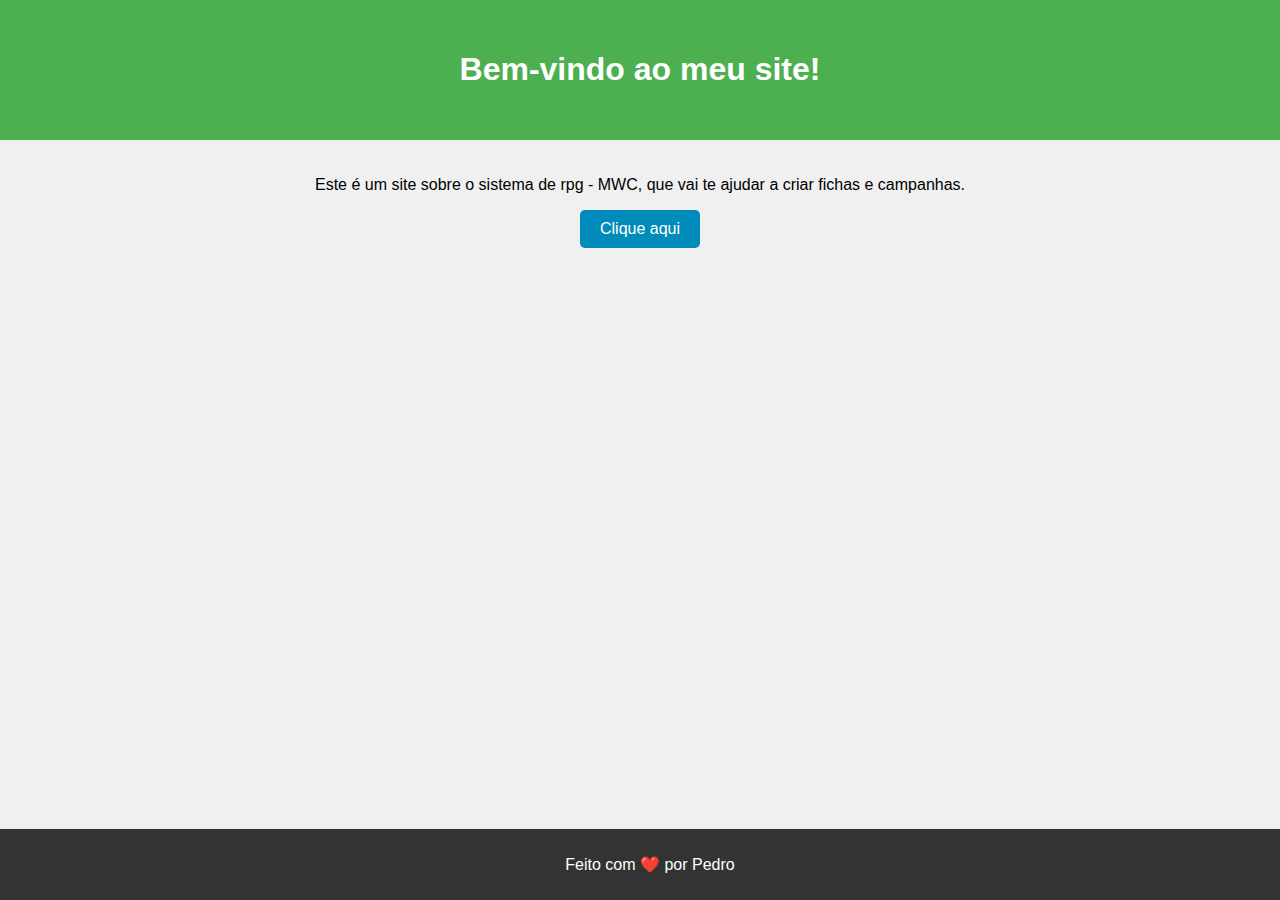
<file: index.html>
<!DOCTYPE html>
<html lang="pt-br">
<head>
    <meta charset="UTF-8">
    <meta name="viewport" content="width=device-width, initial-scale=1.0">
    <title>Meu Primeiro Site</title>
    <link rel="stylesheet" href="style.css">
</head>
<body>
    <header>
        <h1>Bem-vindo ao meu site!</h1>
    </header>
    
    <main>
        <p>Este é um site sobre o sistema de rpg - MWC, que vai te ajudar a criar fichas e campanhas.</p>
       <button onclick="mostrarMensagem()">Clique aqui</button>
    </main>

    <footer>
        <p>Feito com ❤️ por Pedro</p>
    </footer>
    <script src="script.js"></script>
</body>
</html>
</file>
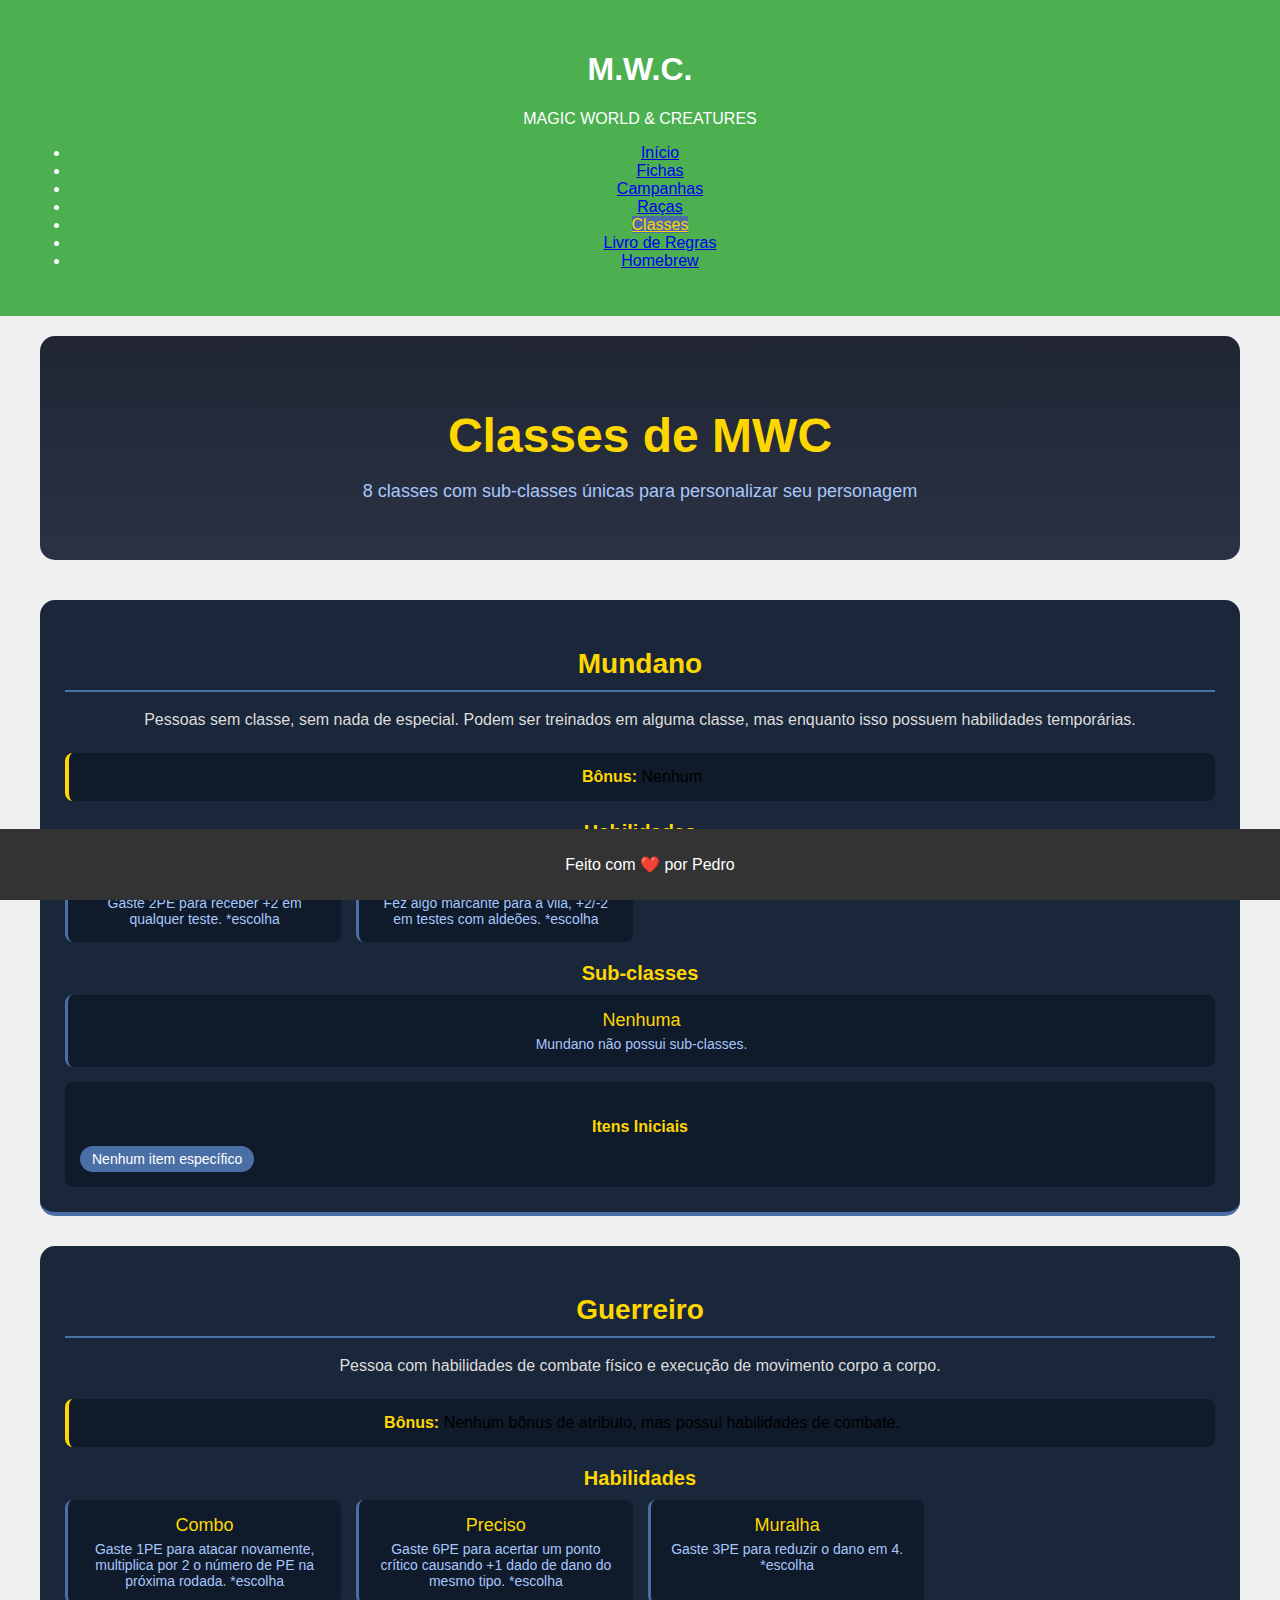
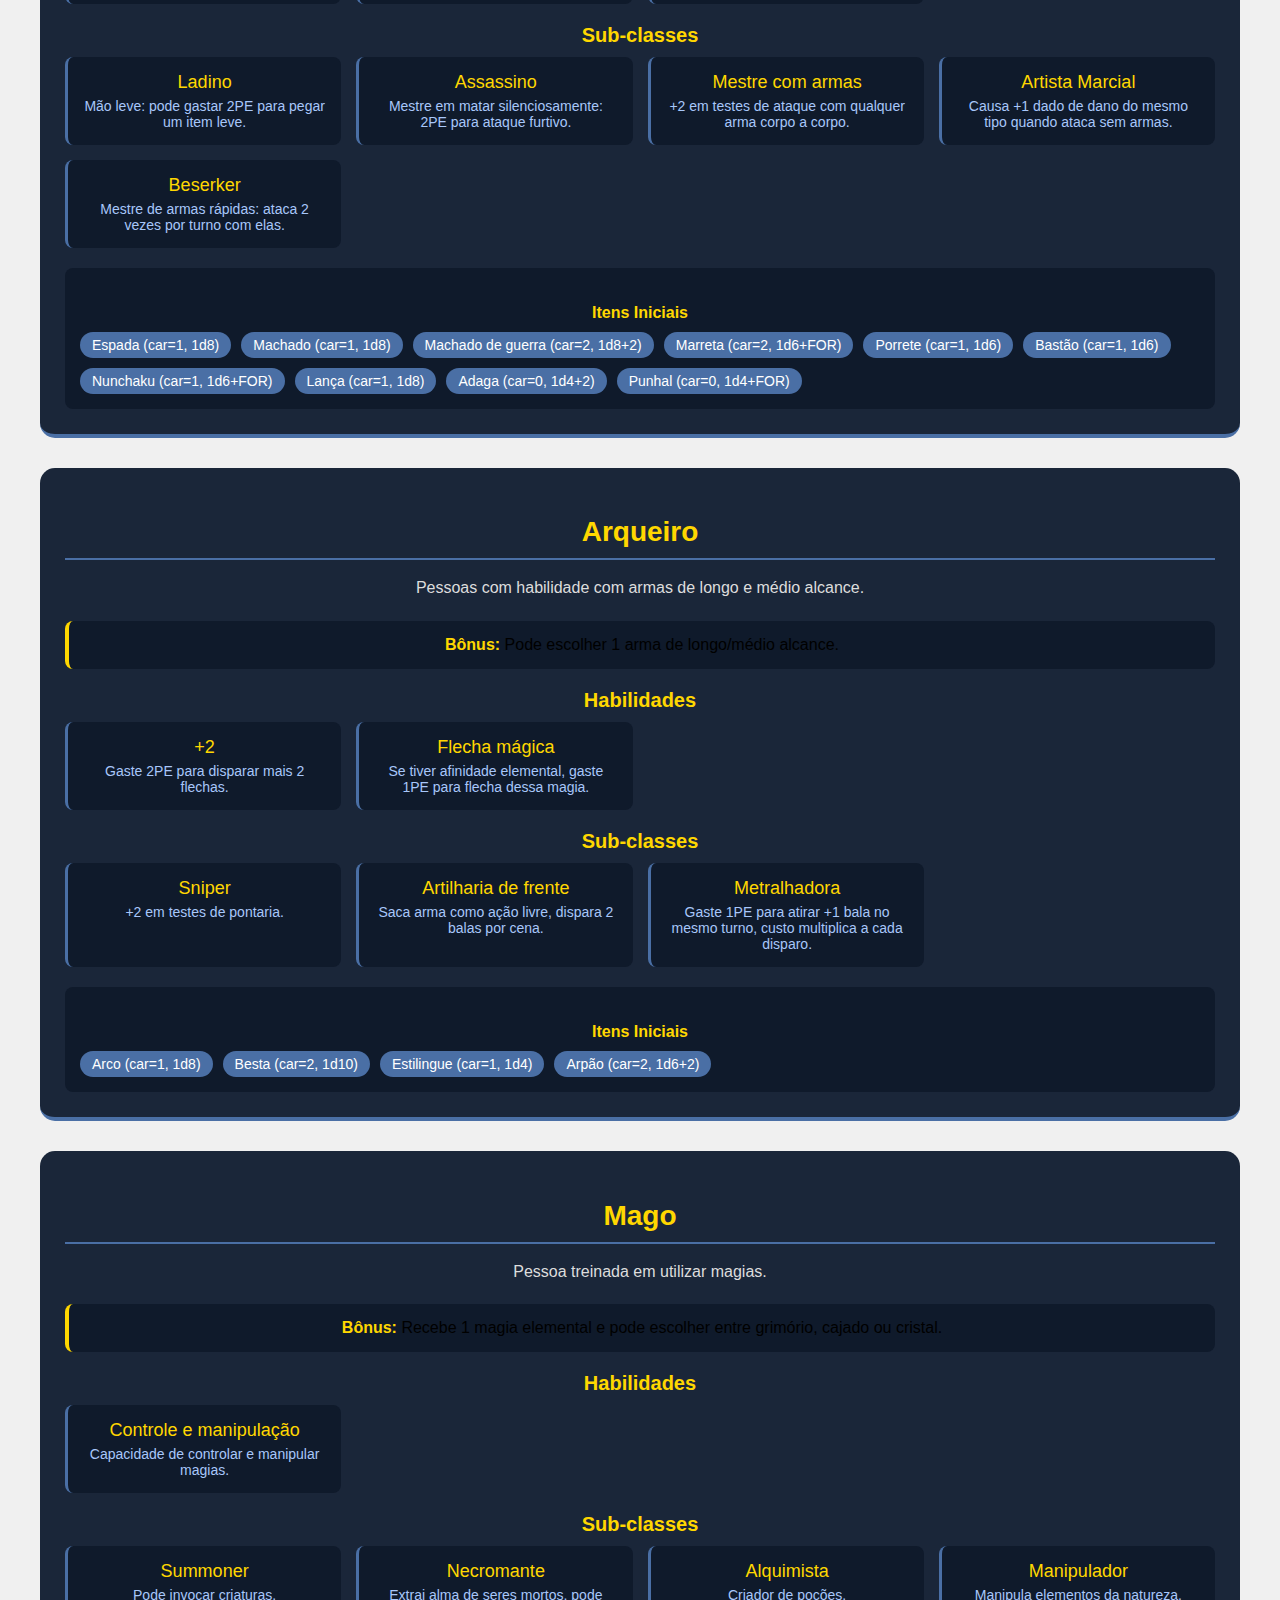
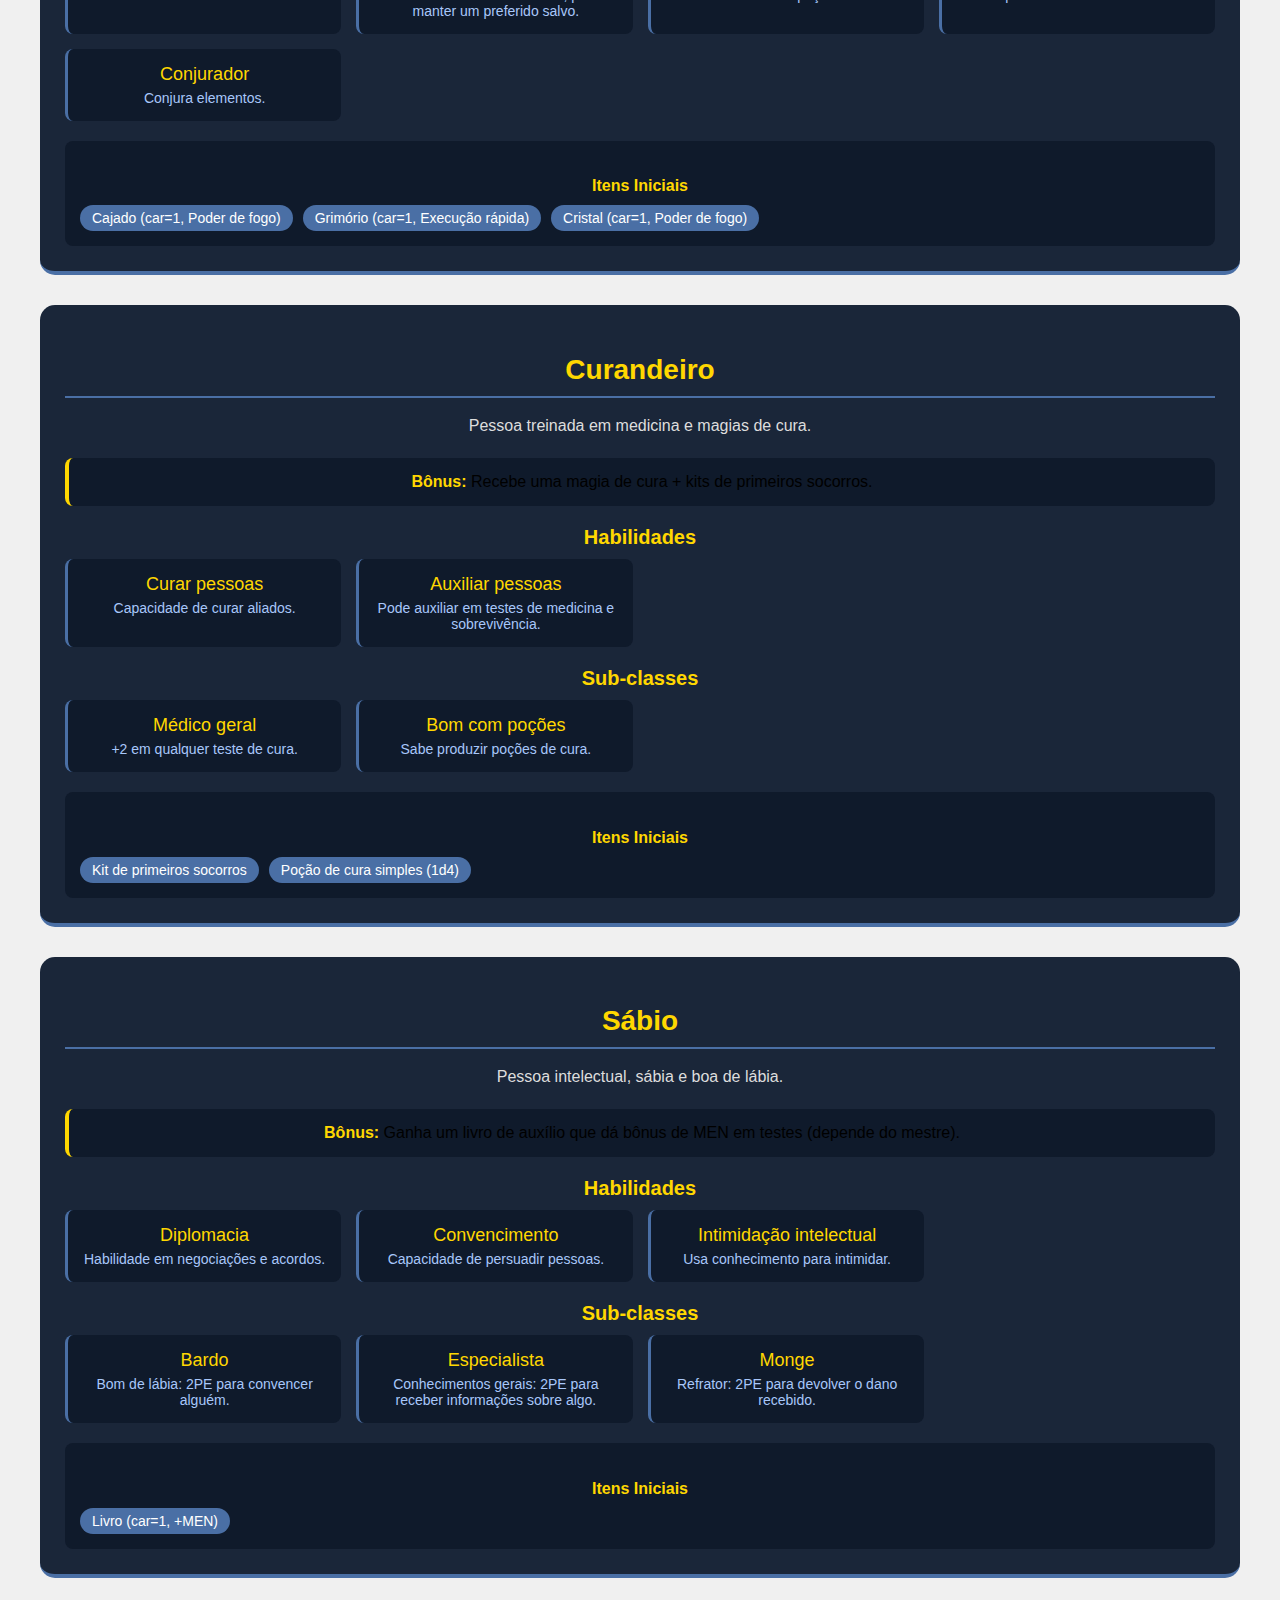
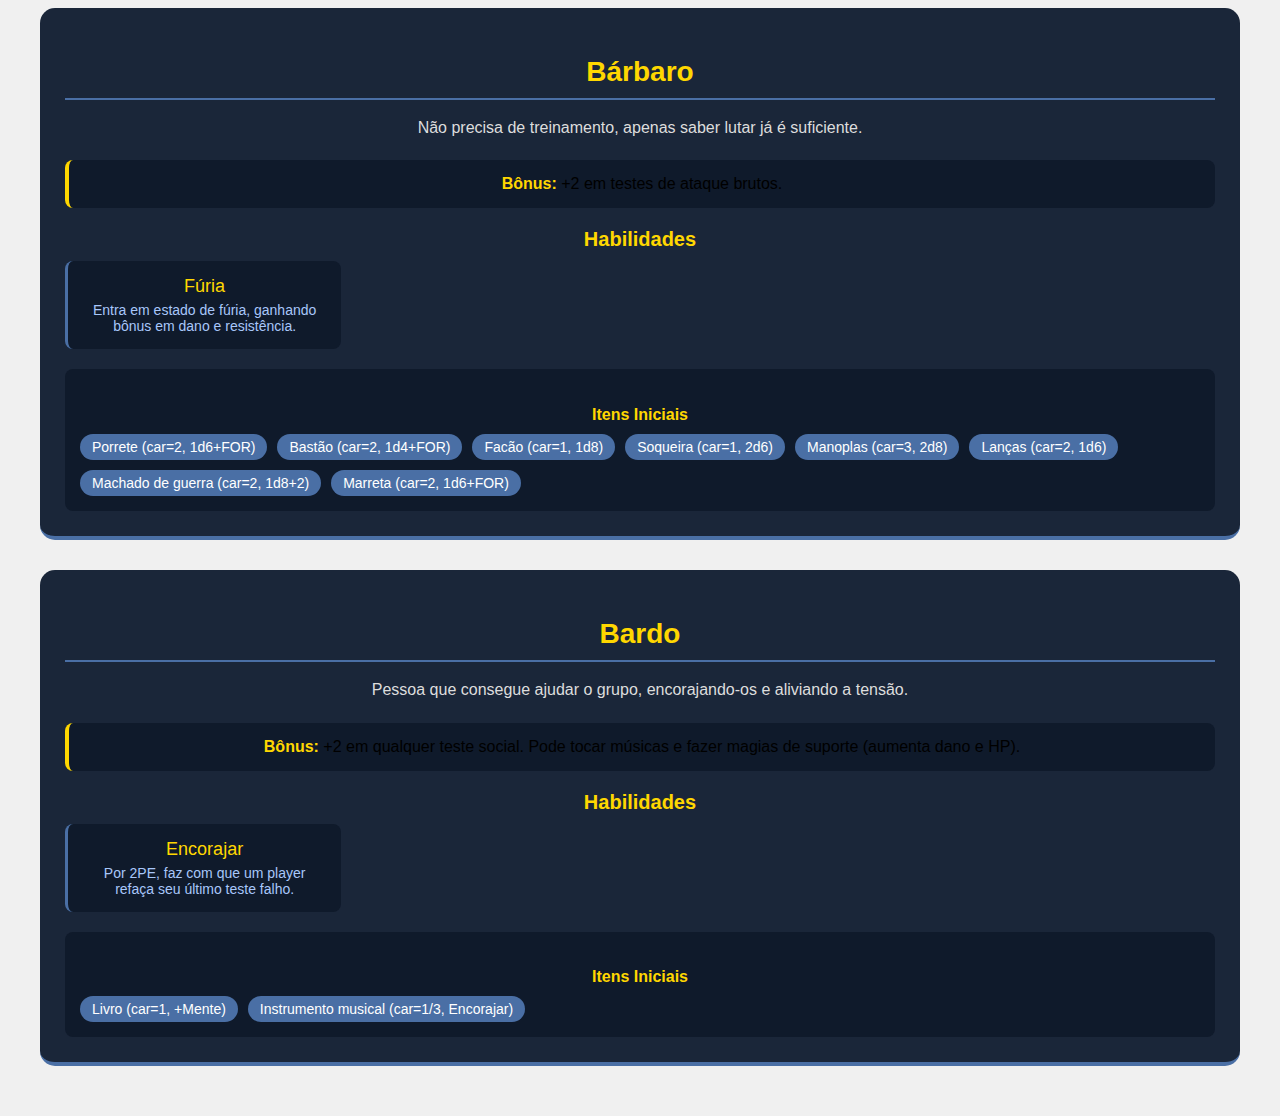
<file: classes.html>
<!DOCTYPE html>
<html lang="pt-br">
<head>
    <meta charset="UTF-8">
    <meta name="viewport" content="width=device-width, initial-scale=1.0">
    <title>Classes - MWC RPG</title>
    <link rel="stylesheet" href="style.css">
    <style>
        .classes-header {
            text-align: center;
            padding: 40px 20px;
            background: linear-gradient(rgba(10, 15, 30, 0.9), rgba(20, 30, 50, 0.9));
            border-radius: 15px;
            margin-bottom: 40px;
        }

        .classes-header h1 {
            color: #ffd700;
            font-size: 48px;
            margin-bottom: 10px;
        }

        .classes-header p {
            color: #a8c7fa;
            font-size: 18px;
        }

        .classe-card {
            background: #1a2639;
            border-radius: 15px;
            padding: 25px;
            margin-bottom: 30px;
            border-bottom: 4px solid #4a6fa5;
        }

        .classe-nome {
            color: #ffd700;
            font-size: 28px;
            border-bottom: 2px solid #4a6fa5;
            padding-bottom: 10px;
            margin-bottom: 15px;
        }

        .classe-desc {
            color: #ddd;
            font-size: 16px;
            line-height: 1.6;
            margin-bottom: 20px;
        }

        .buffs-classe {
            background: #0f1a2b;
            padding: 15px;
            border-radius: 8px;
            margin: 15px 0;
            border-left: 4px solid #ffd700;
        }

        .subclasses-titulo {
            color: #ffd700;
            font-size: 20px;
            margin: 20px 0 10px;
        }

        .subclasses-grid {
            display: grid;
            grid-template-columns: repeat(auto-fill, minmax(250px, 1fr));
            gap: 15px;
            margin-bottom: 20px;
        }

        .subclasse-item {
            background: #0f1a2b;
            padding: 15px;
            border-radius: 8px;
            border-left: 3px solid #4a6fa5;
        }

        .subclasse-nome {
            color: #ffd700;
            font-size: 18px;
            margin-bottom: 5px;
        }

        .subclasse-desc {
            color: #a8c7fa;
            font-size: 14px;
        }

        .itens-iniciais {
            background: #0f1a2b;
            padding: 15px;
            border-radius: 8px;
            margin-top: 15px;
        }

        .itens-iniciais h4 {
            color: #ffd700;
            margin-bottom: 10px;
        }

        .item-lista {
            display: flex;
            flex-wrap: wrap;
            gap: 10px;
        }

        .item-tag {
            background: #4a6fa5;
            color: white;
            padding: 5px 12px;
            border-radius: 20px;
            font-size: 14px;
        }
    </style>
</head>
<body>
    <header>
        <div class="logo">
            <h1>M.W.C.</h1>
            <p>MAGIC WORLD & CREATURES</p>
        </div>
        <nav>
            <ul>
                <li><a href="index.html">Início</a></li>
                <li><a href="fichas.html">Fichas</a></li>
                <li><a href="campanhas.html">Campanhas</a></li>
                <li><a href="racas.html">Raças</a></li>
                <li><a href="classes.html" style="background: #4a6fa5; color: #ffd700;">Classes</a></li>
                <li><a href="regras.html">Livro de Regras</a></li>
                <li><a href="homebrew.html">Homebrew</a></li>
            </ul>
        </nav>
    </header>

    <main style="max-width: 1200px; margin: 0 auto; padding: 20px;">
        <div class="classes-header">
            <h1>Classes de MWC</h1>
            <p>8 classes com sub-classes únicas para personalizar seu personagem</p>
        </div>

        <!-- MUNDANO -->
        <div class="classe-card">
            <h2 class="classe-nome">Mundano</h2>
            <div class="classe-desc">
                Pessoas sem classe, sem nada de especial. Podem ser treinados em alguma classe, mas enquanto isso possuem habilidades temporárias.
            </div>
            <div class="buffs-classe">
                <strong style="color: #ffd700;">Bônus:</strong> Nenhum
            </div>
            <h3 class="subclasses-titulo">Habilidades</h3>
            <div class="subclasses-grid">
                <div class="subclasse-item">
                    <div class="subclasse-nome">2% De tudo</div>
                    <div class="subclasse-desc">Gaste 2PE para receber +2 em qualquer teste. *escolha</div>
                </div>
                <div class="subclasse-item">
                    <div class="subclasse-nome">Reconhecido</div>
                    <div class="subclasse-desc">Fez algo marcante para a vila, +2/-2 em testes com aldeões. *escolha</div>
                </div>
            </div>
            <h3 class="subclasses-titulo">Sub-classes</h3>
            <div class="subclasse-item">
                <div class="subclasse-nome">Nenhuma</div>
                <div class="subclasse-desc">Mundano não possui sub-classes.</div>
            </div>
            <div class="itens-iniciais">
                <h4>Itens Iniciais</h4>
                <div class="item-lista">
                    <span class="item-tag">Nenhum item específico</span>
                </div>
            </div>
        </div>

        <!-- GUERREIRO -->
        <div class="classe-card">
            <h2 class="classe-nome">Guerreiro</h2>
            <div class="classe-desc">
                Pessoa com habilidades de combate físico e execução de movimento corpo a corpo.
            </div>
            <div class="buffs-classe">
                <strong style="color: #ffd700;">Bônus:</strong> Nenhum bônus de atributo, mas possui habilidades de combate.
            </div>
            <h3 class="subclasses-titulo">Habilidades</h3>
            <div class="subclasses-grid">
                <div class="subclasse-item">
                    <div class="subclasse-nome">Combo</div>
                    <div class="subclasse-desc">Gaste 1PE para atacar novamente, multiplica por 2 o número de PE na próxima rodada. *escolha</div>
                </div>
                <div class="subclasse-item">
                    <div class="subclasse-nome">Preciso</div>
                    <div class="subclasse-desc">Gaste 6PE para acertar um ponto crítico causando +1 dado de dano do mesmo tipo. *escolha</div>
                </div>
                <div class="subclasse-item">
                    <div class="subclasse-nome">Muralha</div>
                    <div class="subclasse-desc">Gaste 3PE para reduzir o dano em 4. *escolha</div>
                </div>
            </div>
            <h3 class="subclasses-titulo">Sub-classes</h3>
            <div class="subclasses-grid">
                <div class="subclasse-item">
                    <div class="subclasse-nome">Ladino</div>
                    <div class="subclasse-desc">Mão leve: pode gastar 2PE para pegar um item leve.</div>
                </div>
                <div class="subclasse-item">
                    <div class="subclasse-nome">Assassino</div>
                    <div class="subclasse-desc">Mestre em matar silenciosamente: 2PE para ataque furtivo.</div>
                </div>
                <div class="subclasse-item">
                    <div class="subclasse-nome">Mestre com armas</div>
                    <div class="subclasse-desc">+2 em testes de ataque com qualquer arma corpo a corpo.</div>
                </div>
                <div class="subclasse-item">
                    <div class="subclasse-nome">Artista Marcial</div>
                    <div class="subclasse-desc">Causa +1 dado de dano do mesmo tipo quando ataca sem armas.</div>
                </div>
                <div class="subclasse-item">
                    <div class="subclasse-nome">Beserker</div>
                    <div class="subclasse-desc">Mestre de armas rápidas: ataca 2 vezes por turno com elas.</div>
                </div>
            </div>
            <div class="itens-iniciais">
                <h4>Itens Iniciais</h4>
                <div class="item-lista">
                    <span class="item-tag">Espada (car=1, 1d8)</span>
                    <span class="item-tag">Machado (car=1, 1d8)</span>
                    <span class="item-tag">Machado de guerra (car=2, 1d8+2)</span>
                    <span class="item-tag">Marreta (car=2, 1d6+FOR)</span>
                    <span class="item-tag">Porrete (car=1, 1d6)</span>
                    <span class="item-tag">Bastão (car=1, 1d6)</span>
                    <span class="item-tag">Nunchaku (car=1, 1d6+FOR)</span>
                    <span class="item-tag">Lança (car=1, 1d8)</span>
                    <span class="item-tag">Adaga (car=0, 1d4+2)</span>
                    <span class="item-tag">Punhal (car=0, 1d4+FOR)</span>
                </div>
            </div>
        </div>

        <!-- ARQUEIRO -->
        <div class="classe-card">
            <h2 class="classe-nome">Arqueiro</h2>
            <div class="classe-desc">
                Pessoas com habilidade com armas de longo e médio alcance.
            </div>
            <div class="buffs-classe">
                <strong style="color: #ffd700;">Bônus:</strong> Pode escolher 1 arma de longo/médio alcance.
            </div>
            <h3 class="subclasses-titulo">Habilidades</h3>
            <div class="subclasses-grid">
                <div class="subclasse-item">
                    <div class="subclasse-nome">+2</div>
                    <div class="subclasse-desc">Gaste 2PE para disparar mais 2 flechas.</div>
                </div>
                <div class="subclasse-item">
                    <div class="subclasse-nome">Flecha mágica</div>
                    <div class="subclasse-desc">Se tiver afinidade elemental, gaste 1PE para flecha dessa magia.</div>
                </div>
            </div>
            <h3 class="subclasses-titulo">Sub-classes</h3>
            <div class="subclasses-grid">
                <div class="subclasse-item">
                    <div class="subclasse-nome">Sniper</div>
                    <div class="subclasse-desc">+2 em testes de pontaria.</div>
                </div>
                <div class="subclasse-item">
                    <div class="subclasse-nome">Artilharia de frente</div>
                    <div class="subclasse-desc">Saca arma como ação livre, dispara 2 balas por cena.</div>
                </div>
                <div class="subclasse-item">
                    <div class="subclasse-nome">Metralhadora</div>
                    <div class="subclasse-desc">Gaste 1PE para atirar +1 bala no mesmo turno, custo multiplica a cada disparo.</div>
                </div>
            </div>
            <div class="itens-iniciais">
                <h4>Itens Iniciais</h4>
                <div class="item-lista">
                    <span class="item-tag">Arco (car=1, 1d8)</span>
                    <span class="item-tag">Besta (car=2, 1d10)</span>
                    <span class="item-tag">Estilingue (car=1, 1d4)</span>
                    <span class="item-tag">Arpão (car=2, 1d6+2)</span>
                </div>
            </div>
        </div>

        <!-- MAGO -->
        <div class="classe-card">
            <h2 class="classe-nome">Mago</h2>
            <div class="classe-desc">
                Pessoa treinada em utilizar magias.
            </div>
            <div class="buffs-classe">
                <strong style="color: #ffd700;">Bônus:</strong> Recebe 1 magia elemental e pode escolher entre grimório, cajado ou cristal.
            </div>
            <h3 class="subclasses-titulo">Habilidades</h3>
            <div class="subclasses-grid">
                <div class="subclasse-item">
                    <div class="subclasse-nome">Controle e manipulação</div>
                    <div class="subclasse-desc">Capacidade de controlar e manipular magias.</div>
                </div>
            </div>
            <h3 class="subclasses-titulo">Sub-classes</h3>
            <div class="subclasses-grid">
                <div class="subclasse-item">
                    <div class="subclasse-nome">Summoner</div>
                    <div class="subclasse-desc">Pode invocar criaturas.</div>
                </div>
                <div class="subclasse-item">
                    <div class="subclasse-nome">Necromante</div>
                    <div class="subclasse-desc">Extrai alma de seres mortos, pode manter um preferido salvo.</div>
                </div>
                <div class="subclasse-item">
                    <div class="subclasse-nome">Alquimista</div>
                    <div class="subclasse-desc">Criador de poções.</div>
                </div>
                <div class="subclasse-item">
                    <div class="subclasse-nome">Manipulador</div>
                    <div class="subclasse-desc">Manipula elementos da natureza.</div>
                </div>
                <div class="subclasse-item">
                    <div class="subclasse-nome">Conjurador</div>
                    <div class="subclasse-desc">Conjura elementos.</div>
                </div>
            </div>
            <div class="itens-iniciais">
                <h4>Itens Iniciais</h4>
                <div class="item-lista">
                    <span class="item-tag">Cajado (car=1, Poder de fogo)</span>
                    <span class="item-tag">Grimório (car=1, Execução rápida)</span>
                    <span class="item-tag">Cristal (car=1, Poder de fogo)</span>
                </div>
            </div>
        </div>

        <!-- CURANDEIRO -->
        <div class="classe-card">
            <h2 class="classe-nome">Curandeiro</h2>
            <div class="classe-desc">
                Pessoa treinada em medicina e magias de cura.
            </div>
            <div class="buffs-classe">
                <strong style="color: #ffd700;">Bônus:</strong> Recebe uma magia de cura + kits de primeiros socorros.
            </div>
            <h3 class="subclasses-titulo">Habilidades</h3>
            <div class="subclasses-grid">
                <div class="subclasse-item">
                    <div class="subclasse-nome">Curar pessoas</div>
                    <div class="subclasse-desc">Capacidade de curar aliados.</div>
                </div>
                <div class="subclasse-item">
                    <div class="subclasse-nome">Auxiliar pessoas</div>
                    <div class="subclasse-desc">Pode auxiliar em testes de medicina e sobrevivência.</div>
                </div>
            </div>
            <h3 class="subclasses-titulo">Sub-classes</h3>
            <div class="subclasses-grid">
                <div class="subclasse-item">
                    <div class="subclasse-nome">Médico geral</div>
                    <div class="subclasse-desc">+2 em qualquer teste de cura.</div>
                </div>
                <div class="subclasse-item">
                    <div class="subclasse-nome">Bom com poções</div>
                    <div class="subclasse-desc">Sabe produzir poções de cura.</div>
                </div>
            </div>
            <div class="itens-iniciais">
                <h4>Itens Iniciais</h4>
                <div class="item-lista">
                    <span class="item-tag">Kit de primeiros socorros</span>
                    <span class="item-tag">Poção de cura simples (1d4)</span>
                </div>
            </div>
        </div>

        <!-- SÁBIO -->
        <div class="classe-card">
            <h2 class="classe-nome">Sábio</h2>
            <div class="classe-desc">
                Pessoa intelectual, sábia e boa de lábia.
            </div>
            <div class="buffs-classe">
                <strong style="color: #ffd700;">Bônus:</strong> Ganha um livro de auxílio que dá bônus de MEN em testes (depende do mestre).
            </div>
            <h3 class="subclasses-titulo">Habilidades</h3>
            <div class="subclasses-grid">
                <div class="subclasse-item">
                    <div class="subclasse-nome">Diplomacia</div>
                    <div class="subclasse-desc">Habilidade em negociações e acordos.</div>
                </div>
                <div class="subclasse-item">
                    <div class="subclasse-nome">Convencimento</div>
                    <div class="subclasse-desc">Capacidade de persuadir pessoas.</div>
                </div>
                <div class="subclasse-item">
                    <div class="subclasse-nome">Intimidação intelectual</div>
                    <div class="subclasse-desc">Usa conhecimento para intimidar.</div>
                </div>
            </div>
            <h3 class="subclasses-titulo">Sub-classes</h3>
            <div class="subclasses-grid">
                <div class="subclasse-item">
                    <div class="subclasse-nome">Bardo</div>
                    <div class="subclasse-desc">Bom de lábia: 2PE para convencer alguém.</div>
                </div>
                <div class="subclasse-item">
                    <div class="subclasse-nome">Especialista</div>
                    <div class="subclasse-desc">Conhecimentos gerais: 2PE para receber informações sobre algo.</div>
                </div>
                <div class="subclasse-item">
                    <div class="subclasse-nome">Monge</div>
                    <div class="subclasse-desc">Refrator: 2PE para devolver o dano recebido.</div>
                </div>
            </div>
            <div class="itens-iniciais">
                <h4>Itens Iniciais</h4>
                <div class="item-lista">
                    <span class="item-tag">Livro (car=1, +MEN)</span>
                </div>
            </div>
        </div>

        <!-- BÁRBARO -->
        <div class="classe-card">
            <h2 class="classe-nome">Bárbaro</h2>
            <div class="classe-desc">
                Não precisa de treinamento, apenas saber lutar já é suficiente.
            </div>
            <div class="buffs-classe">
                <strong style="color: #ffd700;">Bônus:</strong> +2 em testes de ataque brutos.
            </div>
            <h3 class="subclasses-titulo">Habilidades</h3>
            <div class="subclasses-grid">
                <div class="subclasse-item">
                    <div class="subclasse-nome">Fúria</div>
                    <div class="subclasse-desc">Entra em estado de fúria, ganhando bônus em dano e resistência.</div>
                </div>
            </div>
            <div class="itens-iniciais">
                <h4>Itens Iniciais</h4>
                <div class="item-lista">
                    <span class="item-tag">Porrete (car=2, 1d6+FOR)</span>
                    <span class="item-tag">Bastão (car=2, 1d4+FOR)</span>
                    <span class="item-tag">Facão (car=1, 1d8)</span>
                    <span class="item-tag">Soqueira (car=1, 2d6)</span>
                    <span class="item-tag">Manoplas (car=3, 2d8)</span>
                    <span class="item-tag">Lanças (car=2, 1d6)</span>
                    <span class="item-tag">Machado de guerra (car=2, 1d8+2)</span>
                    <span class="item-tag">Marreta (car=2, 1d6+FOR)</span>
                </div>
            </div>
        </div>

        <!-- BARDO -->
        <div class="classe-card">
            <h2 class="classe-nome">Bardo</h2>
            <div class="classe-desc">
                Pessoa que consegue ajudar o grupo, encorajando-os e aliviando a tensão.
            </div>
            <div class="buffs-classe">
                <strong style="color: #ffd700;">Bônus:</strong> +2 em qualquer teste social. Pode tocar músicas e fazer magias de suporte (aumenta dano e HP).
            </div>
            <h3 class="subclasses-titulo">Habilidades</h3>
            <div class="subclasses-grid">
                <div class="subclasse-item">
                    <div class="subclasse-nome">Encorajar</div>
                    <div class="subclasse-desc">Por 2PE, faz com que um player refaça seu último teste falho.</div>
                </div>
            </div>
            <div class="itens-iniciais">
                <h4>Itens Iniciais</h4>
                <div class="item-lista">
                    <span class="item-tag">Livro (car=1, +Mente)</span>
                    <span class="item-tag">Instrumento musical (car=1/3, Encorajar)</span>
                </div>
            </div>
        </div>
    </main>

    <footer>
        <p>Feito com ❤️ por Pedro</p>
    </footer>
</body>
</html>
</file>
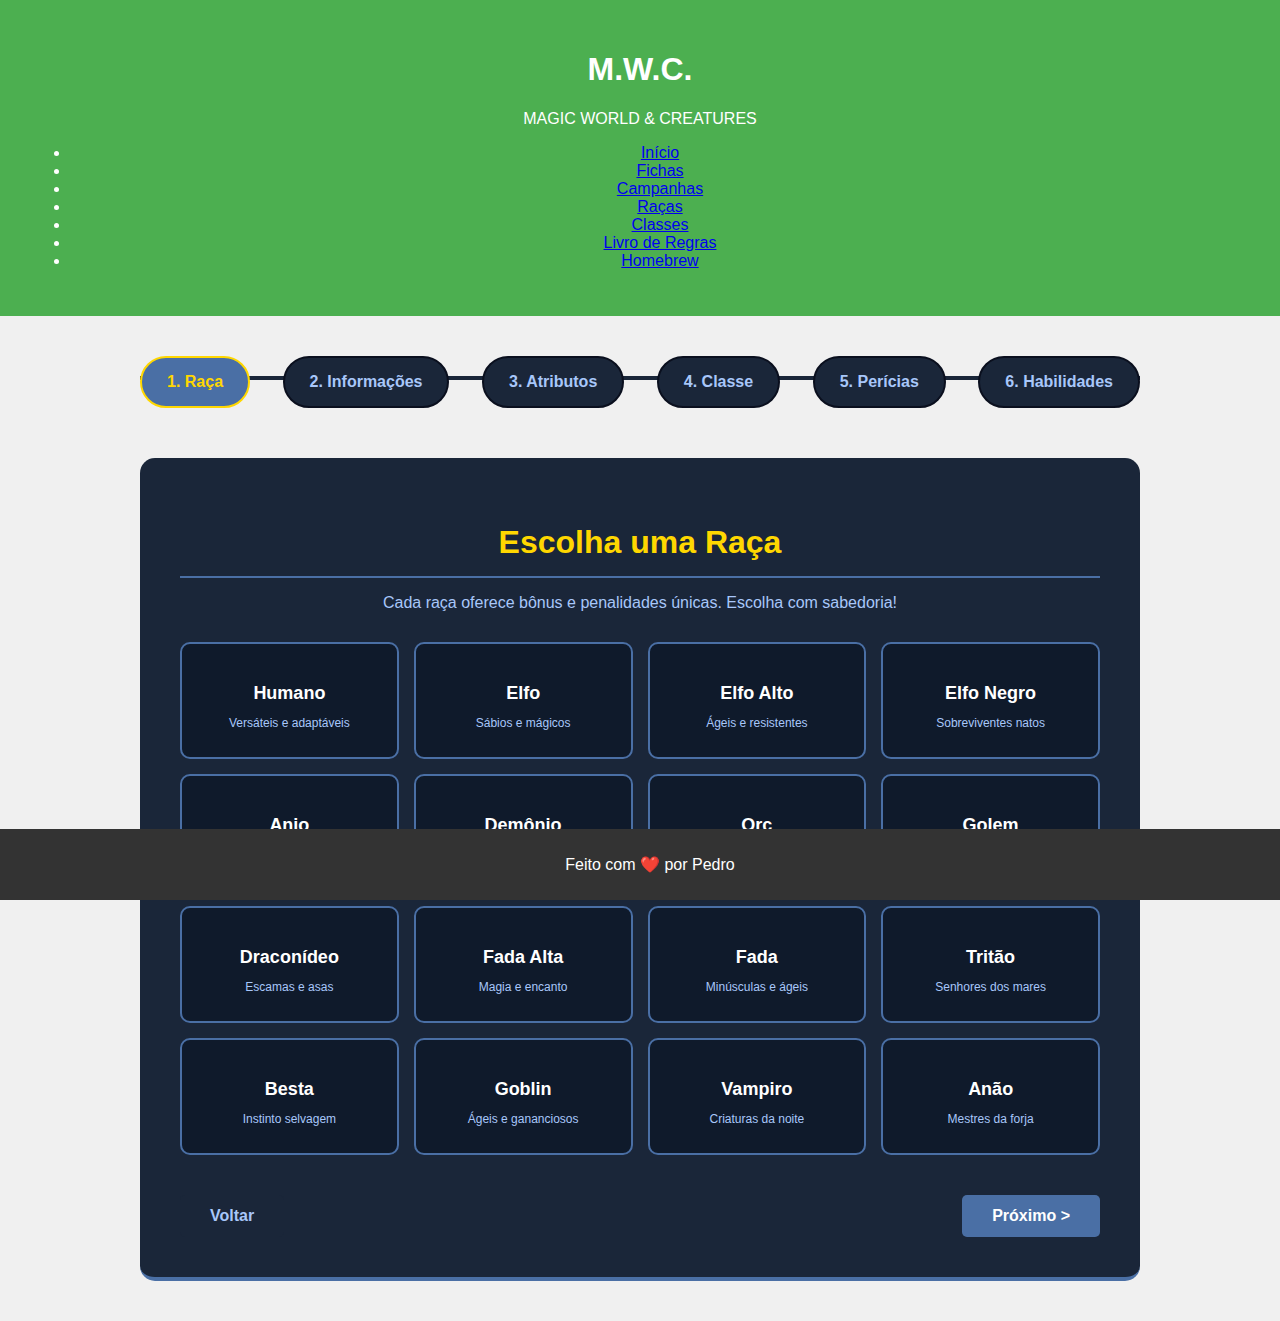
<file: criar-ficha.html>
<!DOCTYPE html>
<html lang="pt-br">
<head>
    <meta charset="UTF-8">
    <meta name="viewport" content="width=device-width, initial-scale=1.0">
    <title>Criar Ficha - MWC RPG</title>
    <link rel="stylesheet" href="style.css">
    <style>
        /* ESTILOS EXCLUSIVOS DO CRIADOR */
        .criador-container {
            max-width: 1000px;
            margin: 0 auto;
            padding: 40px 20px;
        }

        .progresso {
            display: flex;
            justify-content: space-between;
            margin-bottom: 50px;
            position: relative;
        }

        .progresso::before {
            content: '';
            position: absolute;
            top: 20px;
            left: 0;
            width: 100%;
            height: 4px;
            background: #1a2639;
            z-index: 1;
        }

        .etapa {
            background: #1a2639;
            padding: 15px 25px;
            border-radius: 30px;
            color: #a8c7fa;
            font-weight: bold;
            position: relative;
            z-index: 2;
            border: 2px solid #0a0f1e;
        }

        .etapa.ativa {
            background: #4a6fa5;
            color: #ffd700;
            border: 2px solid #ffd700;
        }

        .painel-criador {
            background: #1a2639;
            border-radius: 15px;
            padding: 40px;
            border-bottom: 4px solid #4a6fa5;
        }

        .titulo-painel {
            color: #ffd700;
            font-size: 32px;
            margin-bottom: 10px;
            border-bottom: 2px solid #4a6fa5;
            padding-bottom: 15px;
        }

        .subtitulo {
            color: #a8c7fa;
            margin-bottom: 30px;
            font-size: 16px;
        }

        .grid-racas {
            display: grid;
            grid-template-columns: repeat(auto-fill, minmax(180px, 1fr));
            gap: 15px;
            margin: 30px 0;
        }

        .raca-card {
            background: #0f1a2b;
            border: 2px solid #4a6fa5;
            border-radius: 10px;
            padding: 15px;
            text-align: center;
            cursor: pointer;
            transition: 0.3s;
        }

        .raca-card:hover {
            border-color: #ffd700;
            transform: translateY(-5px);
        }

        .raca-card.selecionada {
            background: #4a6fa5;
            border-color: #ffd700;
        }

        .raca-card.selecionada h4 {
            color: #ffd700;
        }

        .raca-card h4 {
            color: white;
            margin-bottom: 10px;
            font-size: 18px;
        }

        .raca-card p {
            color: #a8c7fa;
            font-size: 12px;
        }

        .buffs-info {
            background: #0f1a2b;
            border-radius: 10px;
            padding: 20px;
            margin: 20px 0;
            border-left: 4px solid #ffd700;
        }

        .buffs-info h5 {
            color: #ffd700;
            margin-bottom: 10px;
        }

        .buffs-list {
            display: flex;
            gap: 20px;
            flex-wrap: wrap;
        }

        .buff-item {
            background: #1a2639;
            padding: 8px 15px;
            border-radius: 20px;
            color: #4a6fa5;
        }

        .buff-item.positivo {
            color: #4CAF50;
        }

        .buff-item.negativo {
            color: #f44336;
        }

        .form-grupo {
            margin-bottom: 25px;
        }

        .form-label {
            display: block;
            color: #a8c7fa;
            margin-bottom: 8px;
            font-weight: bold;
        }

        .form-input {
            width: 100%;
            padding: 12px;
            background: #0f1a2b;
            border: 2px solid #4a6fa5;
            border-radius: 5px;
            color: white;
            font-size: 16px;
        }

        .form-input:focus {
            border-color: #ffd700;
            outline: none;
        }

        .form-select {
            width: 100%;
            padding: 12px;
            background: #0f1a2b;
            border: 2px solid #4a6fa5;
            border-radius: 5px;
            color: white;
            font-size: 16px;
        }

        .textarea {
            min-height: 100px;
            resize: vertical;
        }

        .atributos-container {
            background: #0f1a2b;
            border-radius: 10px;
            padding: 30px;
            margin: 30px 0;
        }

        .pontos-restantes {
            background: #4a6fa5;
            color: #ffd700;
            padding: 15px 25px;
            border-radius: 50px;
            display: inline-block;
            font-size: 20px;
            font-weight: bold;
            margin-bottom: 30px;
        }

        .atributo-linha {
            display: flex;
            align-items: center;
            gap: 20px;
            margin-bottom: 20px;
            padding: 15px;
            background: #1a2639;
            border-radius: 8px;
        }

        .atributo-nome {
            width: 80px;
            font-weight: bold;
            color: #ffd700;
            font-size: 18px;
        }

        .atributo-desc {
            width: 120px;
            color: #a8c7fa;
            font-size: 14px;
        }

        .atributo-raca {
            color: #4CAF50;
            font-size: 14px;
            width: 100px;
        }

        .atributo-raca.negativo {
            color: #f44336;
        }

        .atributo-controle {
            display: flex;
            align-items: center;
            gap: 15px;
        }

        .atributo-botao {
            background: #4a6fa5;
            color: white;
            border: none;
            width: 40px;
            height: 40px;
            border-radius: 5px;
            font-size: 20px;
            cursor: pointer;
            transition: 0.3s;
        }

        .atributo-botao:hover {
            background: #ffd700;
            color: #0a0f1e;
        }

        .atributo-valor {
            font-size: 24px;
            font-weight: bold;
            color: white;
            min-width: 40px;
            text-align: center;
        }

        .atributo-total {
            margin-left: auto;
            font-size: 20px;
            color: #ffd700;
        }

        .navegacao-botoes {
            display: flex;
            justify-content: space-between;
            margin-top: 40px;
        }

        .btn-nav {
            background: #4a6fa5;
            color: white;
            padding: 12px 30px;
            border: none;
            border-radius: 5px;
            font-size: 16px;
            font-weight: bold;
            cursor: pointer;
            transition: 0.3s;
            text-decoration: none;
            display: inline-block;
        }

        .btn-nav:hover {
            background: #ffd700;
            color: #0a0f1e;
        }

        .btn-nav.secondary {
            background: #1a2639;
            color: #a8c7fa;
        }

        .habilidades-lista {
            margin-top: 30px;
        }

        .habilidade-item {
            background: #0f1a2b;
            padding: 20px;
            border-radius: 8px;
            margin-bottom: 15px;
            border-left: 4px solid #4a6fa5;
        }

        .habilidade-nome {
            color: #ffd700;
            font-size: 18px;
            margin-bottom: 8px;
        }

        .habilidade-desc {
            color: #ddd;
            font-size: 14px;
            line-height: 1.6;
        }

        .habilidade-tipo {
            display: inline-block;
            background: #4a6fa5;
            padding: 4px 12px;
            border-radius: 20px;
            font-size: 12px;
            margin-top: 10px;
        }
    </style>
</head>
<body>
    <header>
        <div class="logo">
            <h1>M.W.C.</h1>
            <p>MAGIC WORLD & CREATURES</p>
        </div>
        <nav>
            <ul>
                <li><a href="index.html">Início</a></li>
                <li><a href="fichas.html">Fichas</a></li>
                <li><a href="campanhas.html">Campanhas</a></li>
                <li><a href="racas.html">Raças</a></li>
                <li><a href="classes.html">Classes</a></li>
                <li><a href="regras.html">Livro de Regras</a></li>
                <li><a href="homebrew.html">Homebrew</a></li>
            </ul>
        </nav>
    </header>

    <main class="criador-container">
        <!-- BARRA DE PROGRESSO -->
        <div class="progresso">
            <div class="etapa ativa">1. Raça</div>
            <div class="etapa">2. Informações</div>
            <div class="etapa">3. Atributos</div>
            <div class="etapa">4. Classe</div>
            <div class="etapa">5. Perícias</div>
            <div class="etapa">6. Habilidades</div>
        </div>

        <!-- PAINEL ATUAL: ESCOLHA DE RAÇA -->
        <div class="painel-criador" id="painel-raca">
            <h2 class="titulo-painel">Escolha uma Raça</h2>
            <p class="subtitulo">Cada raça oferece bônus e penalidades únicas. Escolha com sabedoria!</p>

            <!-- GRADE DE RAÇAS -->
            <div class="grid-racas">
                <!-- HUMANOS -->
                <div class="raca-card" onclick="selecionarRaca('humano')">
                    <h4>Humano</h4>
                    <p>Versáteis e adaptáveis</p>
                </div>
                <!-- ELFOS -->
                <div class="raca-card" onclick="selecionarRaca('elfo')">
                    <h4>Elfo</h4>
                    <p>Sábios e mágicos</p>
                </div>
                <!-- ELFO ALTO -->
                <div class="raca-card" onclick="selecionarRaca('elfo-alto')">
                    <h4>Elfo Alto</h4>
                    <p>Ágeis e resistentes</p>
                </div>
                <!-- ELFO NEGRO -->
                <div class="raca-card" onclick="selecionarRaca('elfo-negro')">
                    <h4>Elfo Negro</h4>
                    <p>Sobreviventes natos</p>
                </div>
                <!-- ANJO -->
                <div class="raca-card" onclick="selecionarRaca('anjo')">
                    <h4>Anjo</h4>
                    <p>Seres celestiais</p>
                </div>
                <!-- DEMÔNIO -->
                <div class="raca-card" onclick="selecionarRaca('demonio')">
                    <h4>Demônio</h4>
                    <p>Criaturas das trevas</p>
                </div>
                <!-- ORC -->
                <div class="raca-card" onclick="selecionarRaca('orc')">
                    <h4>Orc</h4>
                    <p>Força bruta</p>
                </div>
                <!-- GOLEM -->
                <div class="raca-card" onclick="selecionarRaca('golem')">
                    <h4>Golem</h4>
                    <p>Corpo de pedra</p>
                </div>
                <!-- DRACONÍDEO -->
                <div class="raca-card" onclick="selecionarRaca('draconideo')">
                    <h4>Draconídeo</h4>
                    <p>Escamas e asas</p>
                </div>
                <!-- FADA ALTA -->
                <div class="raca-card" onclick="selecionarRaca('fada-alta')">
                    <h4>Fada Alta</h4>
                    <p>Magia e encanto</p>
                </div>
                <!-- FADA -->
                <div class="raca-card" onclick="selecionarRaca('fada')">
                    <h4>Fada</h4>
                    <p>Minúsculas e ágeis</p>
                </div>
                <!-- TRITÃO -->
                <div class="raca-card" onclick="selecionarRaca('tritao')">
                    <h4>Tritão</h4>
                    <p>Senhores dos mares</p>
                </div>
                <!-- BESTA -->
                <div class="raca-card" onclick="selecionarRaca('besta')">
                    <h4>Besta</h4>
                    <p>Instinto selvagem</p>
                </div>
                <!-- GOBLIN -->
                <div class="raca-card" onclick="selecionarRaca('goblin')">
                    <h4>Goblin</h4>
                    <p>Ágeis e gananciosos</p>
                </div>
                <!-- VAMPIRO -->
                <div class="raca-card" onclick="selecionarRaca('vampiro')">
                    <h4>Vampiro</h4>
                    <p>Criaturas da noite</p>
                </div>
                <!-- ANÃO -->
                <div class="raca-card" onclick="selecionarRaca('anao')">
                    <h4>Anão</h4>
                    <p>Mestres da forja</p>
                </div>
            </div>

            <!-- INFORMAÇÕES DA RAÇA SELECIONADA (DINÂMICO) -->
            <div id="info-raca" style="display: none;">
                <!-- Será preenchido via JavaScript -->
            </div>

            <!-- BOTÕES DE NAVEGAÇÃO -->
            <div class="navegacao-botoes">
                <a href="fichas.html" class="btn-nav secondary">Voltar</a>
                <button class="btn-nav" onclick="proximaEtapa('informacoes')">Próximo ></button>
            </div>
        </div>
    </main>

    <footer>
        <p>Feito com ❤️ por Pedro</p>
    </footer>

    <script>
        // ============================================
        // SISTEMA DE CRIAÇÃO DE FICHAS MWC
        // ============================================
        
        // BANCO DE DADOS DAS RAÇAS (BASEADO NO SEU LIVRO)
        const racas = {
            humano: {
                nome: "Humano",
                buffs: "Sem bônus ou penalidades",
                modificadores: { for: 0, vig: 0, agi: 0, men: 0, mag: 0 },
                habilidades: [
                    { nome: "Simplicidade", tipo: "escolha", desc: "Gaste 2PE para receber uma dica sobre a situação, 1 vez por cena." },
                    { nome: "Trabalhador", tipo: "escolha", desc: "Gaste 2PE para +1 em FOR, AGI, VIG por 4 turnos, ou 5PE por toda cena." },
                    { nome: "Aprendiz", tipo: "passiva", desc: "Dedique 2h/dia em treino para ganhar 1 ponto de atributo permanente." }
                ]
            },
            elfo: {
                nome: "Elfo",
                buffs: "+1 MEN, +1 MAG | -1 FOR, -1 VIG",
                modificadores: { for: -1, vig: -1, agi: 0, men: 1, mag: 1 },
                habilidades: [
                    { nome: "Estudioso", tipo: "escolha", desc: "Gaste PE para aprender informação sobre algo, 1x/cena." },
                    { nome: "Observador", tipo: "escolha", desc: "Ação completa para analisar algo/alguém, 1x/cena." },
                    { nome: "Amigo da natureza", tipo: "passiva", desc: "Conhece plantas, ervas e animais (HP e efeitos)." }
                ]
            },
            "elfo-alto": {
                nome: "Elfo Alto",
                buffs: "+1 VIG, +1 AGI | -1 FOR, -1 MEN",
                modificadores: { for: -1, vig: 1, agi: 1, men: -1, mag: 0 },
                habilidades: [
                    { nome: "Corredor", tipo: "escolha", desc: "Gaste 2PE para +1 AGI por 1 cena." },
                    { nome: "Escudo", tipo: "escolha", desc: "Gaste 2PE para anular 2 de dano." },
                    { nome: "Social", tipo: "passiva", desc: "Habilidade em convencer, enganar e acalmar." }
                ]
            },
            "elfo-negro": {
                nome: "Elfo Negro",
                buffs: "+1 VIG, +1 AGI | -1 MEN, -1 MAG",
                modificadores: { for: 0, vig: 1, agi: 1, men: -1, mag: -1 },
                habilidades: [
                    { nome: "Resistente", tipo: "escolha", desc: "Gaste 2PE para -3 de dano recebido, 3x/cena." },
                    { nome: "Veterano de guerra", tipo: "escolha", desc: "Gaste 2PE para criar plano de guerra, 2x/cena." },
                    { nome: "Sobrevivente", tipo: "passiva", desc: "Conhece perigos da natureza e como sobreviver." }
                ]
            },
            anjo: {
                nome: "Anjo",
                buffs: "+1 MAG e +1 MEN ou +1 AGI | -1 FOR, -1 VIG",
                modificadores: { for: -1, vig: -1, agi: 1, men: 1, mag: 1 }, // Exemplo: escolha AGI e MEN
                habilidades: [
                    { nome: "Amigo dos animais", tipo: "escolha", desc: "Sabe HP de animais, pode adestrar." },
                    { nome: "Cura", tipo: "escolha", desc: "Gaste 2PE para 1d6 de cura, 1x/cena." },
                    { nome: "Escolhido pela Luz", tipo: "passiva", desc: "Afinidade com elemento luz." },
                    { nome: "Inimizade", tipo: "passiva", desc: "Dificuldade em confiar em Demônios." }
                ]
            },
            demonio: {
                nome: "Demônio",
                buffs: "+1 MAG ou AGI e +1 FOR ou VIG | -1 AGI ou FOR e -1 MEN ou MAG",
                modificadores: { for: 1, vig: 1, agi: -1, men: -1, mag: 1 }, // Exemplo
                habilidades: [
                    { nome: "Político", tipo: "escolha", desc: "Gaste 2PE para enganar NPC/player." },
                    { nome: "Couro demoníaco", tipo: "escolha", desc: "Gaste 2PE para -3 de dano, 3x/cena." },
                    { nome: "Amigo das chamas", tipo: "passiva", desc: "Imune a fogo fraco, defesa 1+VIG vs fogo." },
                    { nome: "Inimizade", tipo: "passiva", desc: "Dificuldade em confiar em Anjos." }
                ]
            },
            orc: {
                nome: "Orc",
                buffs: "+3 FOR, +3 VIG | -2 MEN, -1 MAG",
                modificadores: { for: 3, vig: 3, agi: 0, men: -2, mag: -1 },
                habilidades: [
                    { nome: "Chamariz", tipo: "escolha", desc: "Gaste 2PE para atrair criaturas num raio de 15m, 2x/cena." },
                    { nome: "Pele de aço", tipo: "escolha", desc: "Gaste 1PE para -3 de dano, 2x/cena." },
                    { nome: "Frenesi", tipo: "passiva", desc: "Com 1/4 de vida e acerto, rola 2d4 ataques, mas recebe metade do dano causado." }
                ]
            },
            golem: {
                nome: "Golem",
                buffs: "+3 VIG, +4 FOR ou MAG | -7 AGI",
                modificadores: { for: 4, vig: 3, agi: -7, men: 0, mag: 0 }, // Exemplo com FOR
                habilidades: [
                    { nome: "Pele de aço", tipo: "escolha", desc: "Gaste 2PE para -6 de dano, 2x/cena." },
                    { nome: "Impacto", tipo: "escolha", desc: "Gaste 2PE para +1 dado de dano no murro." },
                    { nome: "Pedra", tipo: "passiva", desc: "Defesa 2+VIG vs impacto, cura com minerais, não usa armas." }
                ]
            },
            draconideo: {
                nome: "Draconídeo",
                buffs: "+3 AGI ou MAG e +3 FOR ou VIG | -1 no oposto",
                modificadores: { for: 3, vig: -1, agi: 3, men: 0, mag: -1 }, // Exemplo
                habilidades: [
                    { nome: "Disparo de escama", tipo: "escolha", desc: "1d10 de dano, perde defesa pelo dia, 1x/dia." },
                    { nome: "Reforço", tipo: "escolha", desc: "Gaste 2PE para aumentar dano, 1x/turno (combate)." },
                    { nome: "Mandíbula de ferro", tipo: "passiva", desc: "Mordida 1d8." },
                    { nome: "Escamas de ferro", tipo: "passiva", desc: "Defesa 1+VIG, afinidade elemental." }
                ]
            },
            "fada-alta": {
                nome: "Fada Alta",
                buffs: "+1 MEN, +1 MAG | -1 FOR, -1 VIG",
                modificadores: { for: -1, vig: -1, agi: 0, men: 1, mag: 1 },
                habilidades: [
                    { nome: "Caixa de mana", tipo: "passiva", desc: "+25 mana a cada 2cm acima de 155cm, -1 AGI." },
                    { nome: "Beleza de Fada", tipo: "escolha", desc: "Gaste 2PE para convencer ser do gênero oposto, 1x/cena." },
                    { nome: "Encolhimento", tipo: "escolha", desc: "Gaste 3PE para altura de fada, +3 AGI por cm reduzido, perde mana bônus, 1x/3 cenas." }
                ]
            },
            fada: {
                nome: "Fada",
                buffs: "+3 AGI, +1 MAG | -2 FOR, -2 VIG",
                modificadores: { for: -2, vig: -2, agi: 3, men: 0, mag: 1 },
                habilidades: [
                    { nome: "Teleporte curto", tipo: "escolha", desc: "Gaste 2PE para teleporte curto, 4x/cena." },
                    { nome: "Oculto", tipo: "passiva", desc: "Sabe se esconder em locais pequenos." },
                    { nome: "Crescimento espontâneo", tipo: "escolha", desc: "Gaste 2PE para altura de fada alta, +25 mana/2cm, perde bônus de AGI." }
                ]
            },
            tritao: {
                nome: "Tritão",
                buffs: "+2 VIG (água), +3 AGI (água) | -3 AGI (terra), +1 VIG (terra)",
                modificadores: { for: 0, vig: 1, agi: -3, men: 0, mag: 0 }, // Terra
                habilidades: [
                    { nome: "Peixe", tipo: "passiva", desc: "Respiração aquática, afinidade água, transformação em peixe: +2 AGI, 1x/cena." },
                    { nome: "Corpo de água", tipo: "escolha", desc: "Gaste PE para reduzir dano (possível anular), 1x/dia." },
                    { nome: "Eco localização Aqua", tipo: "escolha", desc: "2PE para escanear 15m na água, 3x/cena." }
                ]
            },
            besta: {
                nome: "Besta",
                buffs: "+2 FOR, +2 AGI ou VIG | -3 MEN, -1 MAG",
                modificadores: { for: 2, vig: 0, agi: 2, men: -3, mag: -1 }, // Exemplo
                habilidades: [
                    { nome: "Faro predador", tipo: "escolha", desc: "Identifica cheiros a 15m, pode aumentar com PE, 2x/cena." },
                    { nome: "Garras de monstro", tipo: "passiva", desc: "1d6+2 com garras." },
                    { nome: "Camuflado", tipo: "escolha", desc: "Gaste 2PE para camuflagem, 1x/cena." },
                    { nome: "Mandíbula de ferro", tipo: "passiva", desc: "Mordida 1d8." }
                ]
            },
            goblin: {
                nome: "Goblin",
                buffs: "+2 AGI, +1 MEN | -2 MEN (perto de ouro), -1 FOR, -1 VIG",
                modificadores: { for: -1, vig: -1, agi: 2, men: 1, mag: 0 },
                habilidades: [
                    { nome: "Mão leve", tipo: "passiva", desc: "Furtos fáceis, especialmente ouro, 2x/cena." },
                    { nome: "Meu precioso", tipo: "passiva", desc: "Viciado em ouro, precisa de contato ou rouba." },
                    { nome: "Goblin dourado", tipo: "escolha", desc: "Bônus conforme ouro em contato." },
                    { nome: "Diplomata ladrão", tipo: "escolha", desc: "2PE para convencer alguém, 2x/cena." }
                ]
            },
            vampiro: {
                nome: "Vampiro",
                buffs: "+2 MEN ou FOR, +1 MAG ou AGI | -3 VIG (dia), -1 FOR ou MEN",
                modificadores: { for: 2, vig: -3, agi: 1, men: -1, mag: 1 }, // Exemplo dia
                habilidades: [
                    { nome: "Sangue-suga", tipo: "passiva", desc: "Cura 1d4 por litro de sangue." },
                    { nome: "Metamorfose", tipo: "passiva", desc: "2PE vira morcego, +2 desloc, +4 AGI, HP/2 e -7 max, 2x/dia." },
                    { nome: "O preço", tipo: "passiva", desc: "Fraquezas: sol, prata, alho, cruz." },
                    { nome: "Dentes mortais", tipo: "escolha", desc: "Mordida 1d6, 2PE drena 2L, 1x/cena." },
                    { nome: "Pai de família", tipo: "escolha", desc: "2PE oculta presença 4 turnos, 2x/dia." },
                    { nome: "Assassino nato", tipo: "escolha", desc: "+2 testes sociais, 2PE convence com info falsa, 2x/cena." }
                ]
            },
            anao: {
                nome: "Anão",
                buffs: "+2 FOR ou VIG, +3 MEN | -3 MAG, -2 AGI",
                modificadores: { for: 2, vig: 0, agi: -2, men: 3, mag: -3 }, // Exemplo
                habilidades: [
                    { nome: "Cabeça quente", tipo: "passiva", desc: "Com 1/3 de vida, 2 ataques por turno." },
                    { nome: "Corpo pequeno, mente grande", tipo: "passiva", desc: "Perícia forja, altura max 163cm." },
                    { nome: "Ferreiro", tipo: "escolha", desc: "2PE para bônus em arma forjada, 1x/dia." },
                    { nome: "Cachaceiro", tipo: "escolha", desc: "Embriagado: +3 esquiva, defesa, dano; -3 AGI, ataque." }
                ]
            }
        };

        // RAÇA ATUALMENTE SELECIONADA
        let racaSelecionada = null;

        // FUNÇÃO PARA SELECIONAR RAÇA
        function selecionarRaca(racaId) {
            // Remove seleção anterior
            document.querySelectorAll('.raca-card').forEach(card => {
                card.classList.remove('selecionada');
            });
            
            // Adiciona seleção no card clicado
            event.currentTarget.classList.add('selecionada');
            
            // Guarda a raça selecionada
            racaSelecionada = racas[racaId];
            
            // Mostra informações da raça
            mostrarInfoRaca(racaId);
        }

        // FUNÇÃO PARA MOSTRAR INFO DA RAÇA
        function mostrarInfoRaca(racaId) {
            const raca = racas[racaId];
            const divInfo = document.getElementById('info-raca');
            
            let habilidadesHTML = '';
            raca.habilidades.forEach(habilidade => {
                habilidadesHTML += `
                    <div class="habilidade-item">
                        <div class="habilidade-nome">${habilidade.nome}</div>
                        <div class="habilidade-desc">${habilidade.desc}</div>
                        <span class="habilidade-tipo">${habilidade.tipo}</span>
                    </div>
                `;
            });

            divInfo.innerHTML = `
                <div class="buffs-info">
                    <h5>${raca.nome}</h5>
                    <p style="color: white; margin-bottom: 15px;">${raca.buffs}</p>
                    <h5 style="margin-top: 20px;">Habilidades Raciais</h5>
                    <div class="habilidades-lista">
                        ${habilidadesHTML}
                    </div>
                </div>
            `;
            
            divInfo.style.display = 'block';
        }

        // FUNÇÃO PARA PRÓXIMA ETAPA
        function proximaEtapa(etapa) {
            if (!racaSelecionada && etapa !== 'voltar') {
                alert('Por favor, selecione uma raça primeiro!');
                return;
            }
            
            // Aqui você pode implementar a navegação entre as etapas
            alert('Próxima etapa: ' + etapa + ' (Em desenvolvimento)');
        }
    </script>
</body>
</html>
</file>
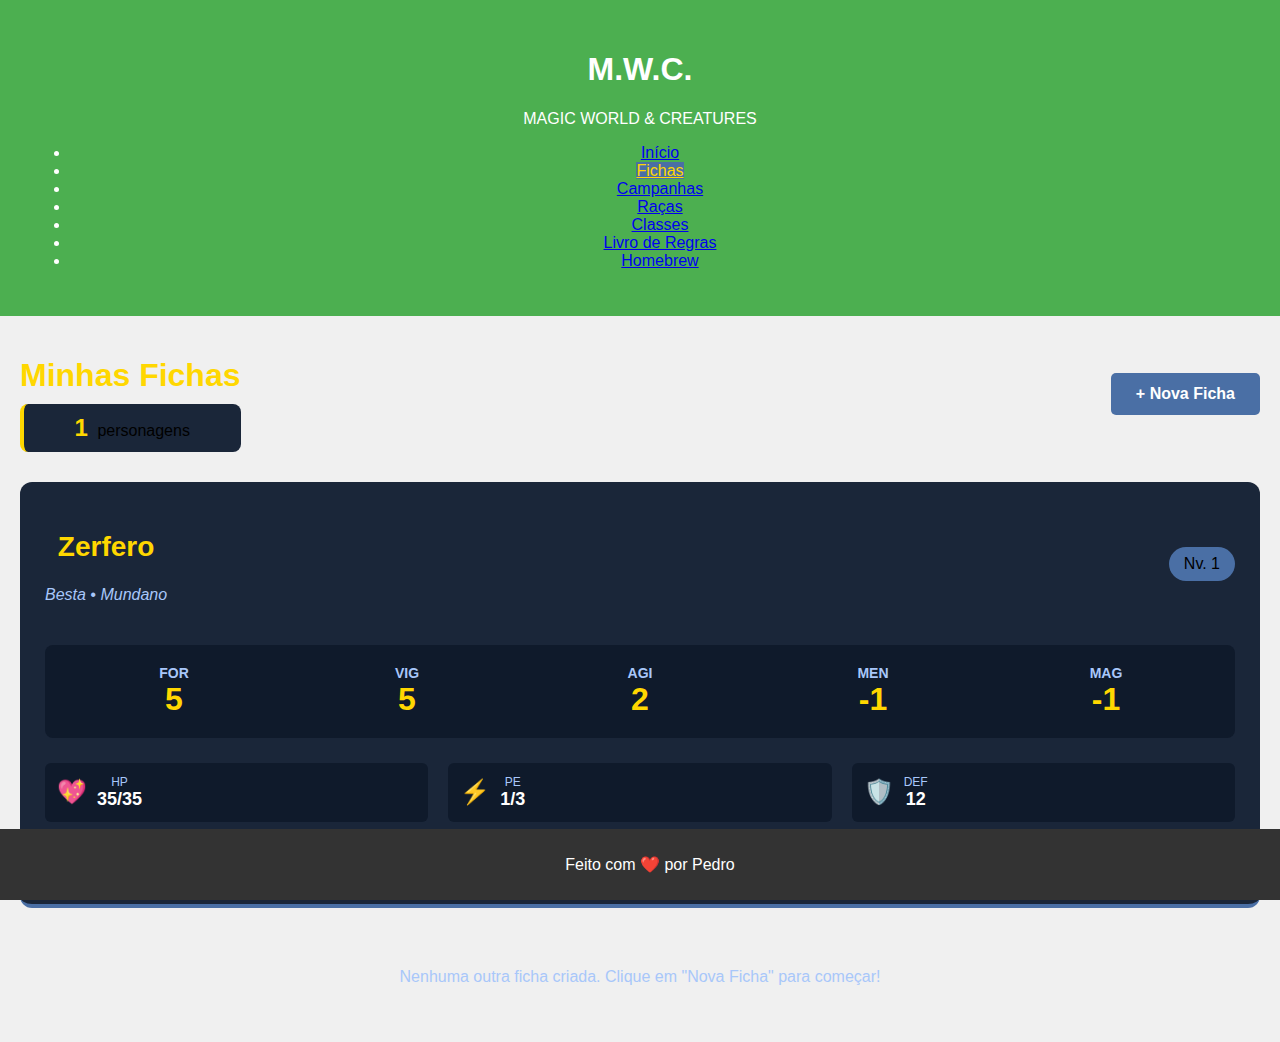
<file: fichas.html>
<!DOCTYPE html>
<html lang="pt-br">
<head>
    <meta charset="UTF-8">
    <meta name="viewport" content="width=device-width, initial-scale=1.0">
    <title>Fichas - MWC RPG</title>
    <link rel="stylesheet" href="style.css">
    <style>
        /* Estilos específicos para a página de fichas */
        .fichas-header {
            display: flex;
            justify-content: space-between;
            align-items: center;
            margin-bottom: 30px;
        }

        .contador-fichas {
            background: #1a2639;
            padding: 10px 20px;
            border-radius: 8px;
            border-left: 4px solid #ffd700;
        }

        .contador-fichas span {
            color: #ffd700;
            font-weight: bold;
            font-size: 24px;
            margin-right: 5px;
        }

        .btn-criar {
            background: #4a6fa5;
            color: white;
            padding: 12px 25px;
            border-radius: 5px;
            text-decoration: none;
            font-weight: bold;
            display: inline-flex;
            align-items: center;
            gap: 8px;
            transition: 0.3s;
        }

        .btn-criar:hover {
            background: #ffd700;
            color: #0a0f1e;
        }

        .ficha-card {
            background: #1a2639;
            border-radius: 12px;
            padding: 25px;
            margin-bottom: 30px;
            border-bottom: 4px solid #4a6fa5;
        }

        .personagem-header {
            display: flex;
            justify-content: space-between;
            align-items: center;
            margin-bottom: 20px;
        }

        .personagem-nome {
            font-size: 28px;
            color: #ffd700;
        }

        .personagem-sub {
            color: #a8c7fa;
            font-style: italic;
        }

        .atributos {
            display: grid;
            grid-template-columns: repeat(5, 1fr);
            gap: 15px;
            margin: 25px 0;
            background: #0f1a2b;
            padding: 20px;
            border-radius: 8px;
        }

        .atributo {
            text-align: center;
        }

        .atributo .label {
            color: #a8c7fa;
            font-size: 14px;
            text-transform: uppercase;
            font-weight: bold;
        }

        .atributo .valor {
            color: #ffd700;
            font-size: 32px;
            font-weight: bold;
        }

        .status-grid {
            display: grid;
            grid-template-columns: repeat(3, 1fr);
            gap: 20px;
            margin: 20px 0;
        }

        .status-item {
            background: #0f1a2b;
            padding: 12px;
            border-radius: 6px;
            display: flex;
            align-items: center;
            gap: 10px;
        }

        .status-icon {
            font-size: 24px;
        }

        .status-info {
            display: flex;
            flex-direction: column;
        }

        .status-label {
            color: #a8c7fa;
            font-size: 12px;
        }

        .status-value {
            color: white;
            font-size: 18px;
            font-weight: bold;
        }

        .nivel {
            margin-top: 15px;
            padding-top: 15px;
            border-top: 1px solid #4a6fa5;
            color: #a8c7fa;
            font-size: 14px;
        }

        .nivel strong {
            color: #ffd700;
            font-size: 18px;
        }
    </style>
</head>
<body>
    <header>
        <div class="logo">
            <h1>M.W.C.</h1>
            <p>MAGIC WORLD & CREATURES</p>
        </div>
        <nav>
            <ul>
                <li><a href="index.html">Início</a></li>
                <li><a href="fichas.html" style="background: #4a6fa5; color: #ffd700;">Fichas</a></li>
                <li><a href="campanhas.html">Campanhas</a></li>
                <li><a href="racas.html">Raças</a></li>
                <li><a href="classes.html">Classes</a></li>
                <li><a href="regras.html">Livro de Regras</a></li>
                <li><a href="homebrew.html">Homebrew</a></li>
            </ul>
        </nav>
    </header>

    <main>
        <!-- Cabeçalho das fichas -->
        <div class="fichas-header">
            <div>
                <h1 style="color: #ffd700; margin-bottom: 10px;">Minhas Fichas</h1>
                <div class="contador-fichas">
                    <span>1</span> personagens
                </div>
            </div>
            <a href="criar-ficha.html" class="btn-criar">
                + Nova Ficha
            </a>
        </div>

        <!-- Card da ficha do Zerfero -->
        <div class="ficha-card">
            <div class="personagem-header">
                <div>
                    <h2 class="personagem-nome">Zerfero</h2>
                    <p class="personagem-sub">Besta • Mundano</p>
                </div>
                <div style="background: #4a6fa5; padding: 8px 15px; border-radius: 20px;">
                    Nv. 1
                </div>
            </div>

            <!-- Tabela de atributos -->
            <div class="atributos">
                <div class="atributo">
                    <div class="label">FOR</div>
                    <div class="valor">5</div>
                </div>
                <div class="atributo">
                    <div class="label">VIG</div>
                    <div class="valor">5</div>
                </div>
                <div class="atributo">
                    <div class="label">AGI</div>
                    <div class="valor">2</div>
                </div>
                <div class="atributo">
                    <div class="label">MEN</div>
                    <div class="valor">-1</div>
                </div>
                <div class="atributo">
                    <div class="label">MAG</div>
                    <div class="valor">-1</div>
                </div>
            </div>

            <!-- Status (HP, PE, Defesa) -->
            <div class="status-grid">
                <div class="status-item">
                    <span class="status-icon">💖</span>
                    <div class="status-info">
                        <span class="status-label">HP</span>
                        <span class="status-value">35/35</span>
                    </div>
                </div>
                <div class="status-item">
                    <span class="status-icon">⚡</span>
                    <div class="status-info">
                        <span class="status-label">PE</span>
                        <span class="status-value">1/3</span>
                    </div>
                </div>
                <div class="status-item">
                    <span class="status-icon">🛡️</span>
                    <div class="status-info">
                        <span class="status-label">DEF</span>
                        <span class="status-value">12</span>
                    </div>
                </div>
            </div>

            <div class="nivel">
                ⚔️ Próximo nível: <strong>2.500 XP</strong>
            </div>
        </div>

        <!-- Mensagem se não houver mais fichas -->
        <p style="text-align: center; color: #a8c7fa; margin-top: 40px; padding: 20px;">
            Nenhuma outra ficha criada. Clique em "Nova Ficha" para começar!
        </p>

    </main>

    <footer>
        <p>Feito com ❤️ por Pedro</p>
    </footer>
</body>
</html>
</file>
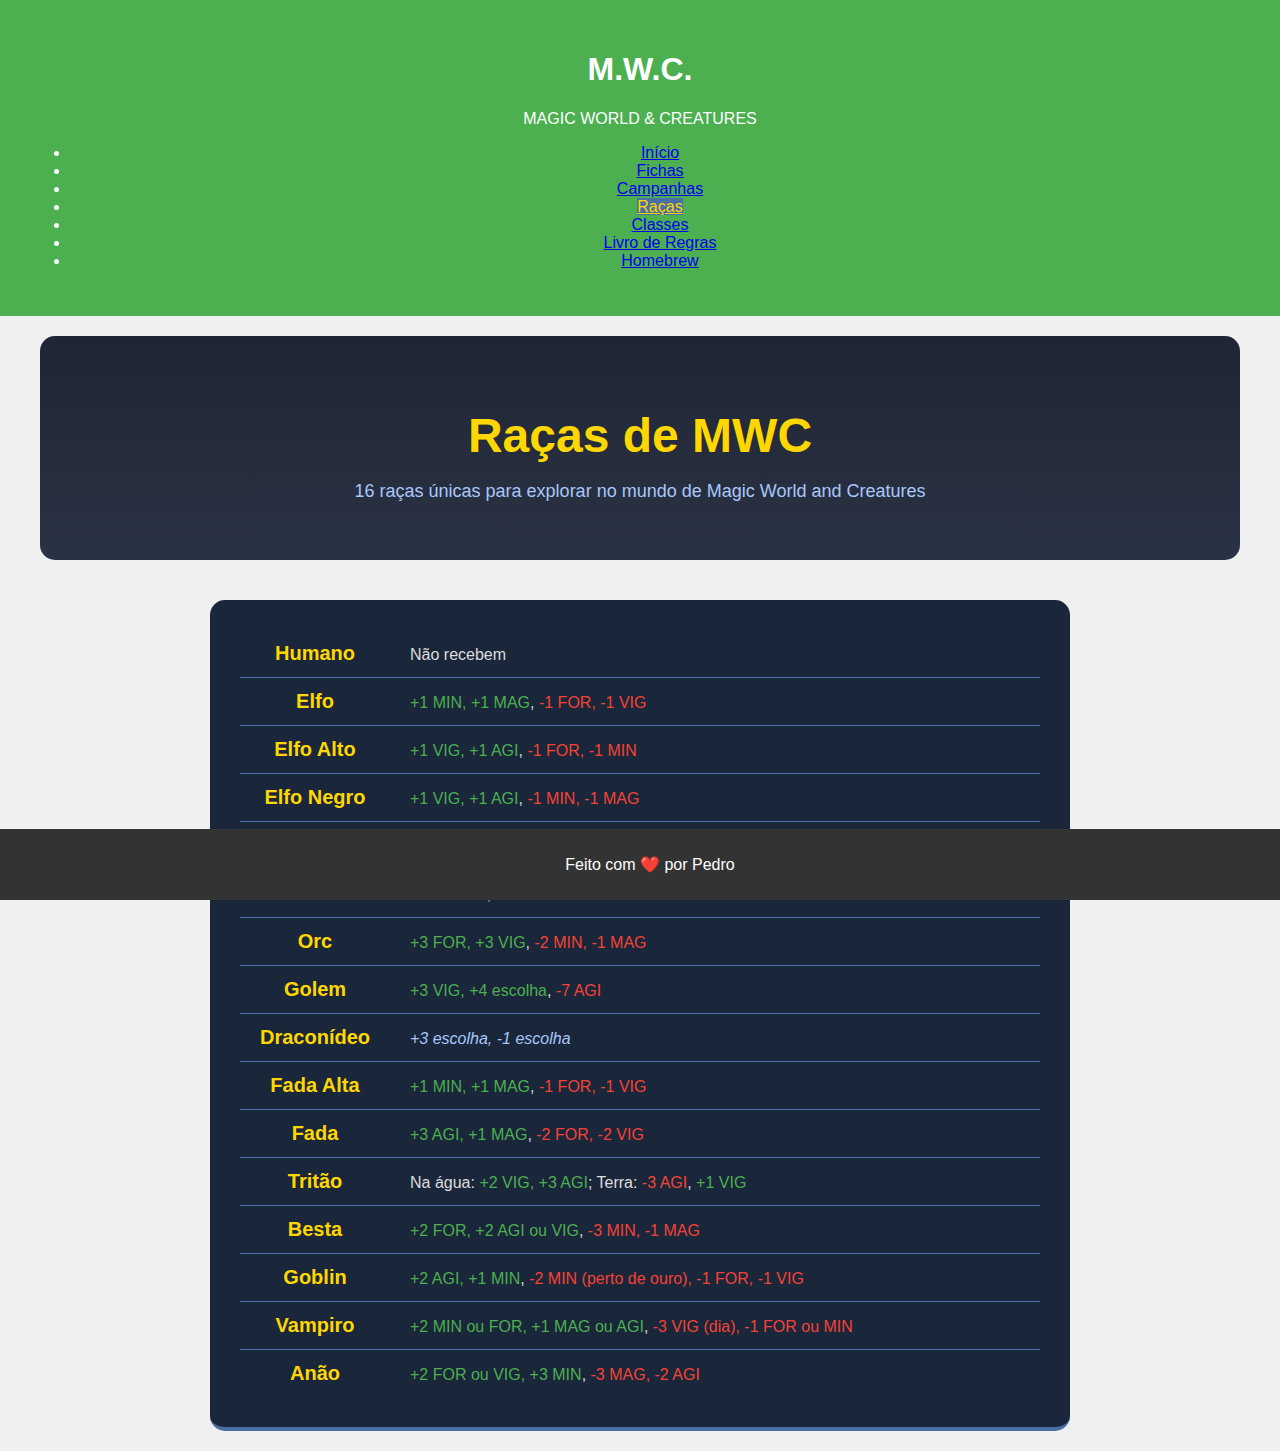
<file: racas.html>
<!DOCTYPE html>
<html lang="pt-br">
<head>
    <meta charset="UTF-8">
    <meta name="viewport" content="width=device-width, initial-scale=1.0">
    <title>Raças - MWC RPG</title>
    <link rel="stylesheet" href="style.css">
    <style>
        /* ESTILOS EXCLUSIVOS DA PÁGINA DE RAÇAS */
        .racas-header {
            text-align: center;
            padding: 40px 20px;
            background: linear-gradient(rgba(10, 15, 30, 0.9), rgba(20, 30, 50, 0.9));
            border-radius: 15px;
            margin-bottom: 40px;
        }

        .racas-header h1 {
            color: #ffd700;
            font-size: 48px;
            margin-bottom: 10px;
        }

        .racas-header p {
            color: #a8c7fa;
            font-size: 18px;
        }

        .racas-lista {
            max-width: 800px;
            margin: 0 auto;
            background: #1a2639;
            border-radius: 15px;
            padding: 30px;
            border-bottom: 4px solid #4a6fa5;
        }

        .raca-item {
            display: flex;
            align-items: baseline;
            padding: 12px 0;
            border-bottom: 1px solid #4a6fa5;
        }

        .raca-item:last-child {
            border-bottom: none;
        }

        .raca-nome {
            color: #ffd700;
            font-size: 20px;
            font-weight: bold;
            min-width: 150px;
        }

        .raca-buffs {
            color: #ddd;
            font-size: 16px;
            margin-left: 20px;
        }

        .positivo {
            color: #4CAF50;
        }

        .negativo {
            color: #f44336;
        }

        .escolha {
            color: #a8c7fa;
            font-style: italic;
        }

        @media (max-width: 600px) {
            .raca-item {
                flex-direction: column;
                align-items: flex-start;
                gap: 5px;
            }
            .raca-nome {
                min-width: auto;
            }
            .raca-buffs {
                margin-left: 0;
            }
        }
    </style>
</head>
<body>
    <header>
        <div class="logo">
            <h1>M.W.C.</h1>
            <p>MAGIC WORLD & CREATURES</p>
        </div>
        <nav>
            <ul>
                <li><a href="index.html">Início</a></li>
                <li><a href="fichas.html">Fichas</a></li>
                <li><a href="campanhas.html">Campanhas</a></li>
                <li><a href="racas.html" style="background: #4a6fa5; color: #ffd700;">Raças</a></li>
                <li><a href="classes.html">Classes</a></li>
                <li><a href="regras.html">Livro de Regras</a></li>
                <li><a href="homebrew.html">Homebrew</a></li>
            </ul>
        </nav>
    </header>

    <main style="max-width: 1200px; margin: 0 auto; padding: 20px;">
        <div class="racas-header">
            <h1>Raças de MWC</h1>
            <p>16 raças únicas para explorar no mundo de Magic World and Creatures</p>
        </div>

        <div class="racas-lista">
            <!-- Humano -->
            <div class="raca-item">
                <span class="raca-nome">Humano</span>
                <span class="raca-buffs">Não recebem</span>
            </div>
            <!-- Elfo -->
            <div class="raca-item">
                <span class="raca-nome">Elfo</span>
                <span class="raca-buffs">
                    <span class="positivo">+1 MIN, +1 MAG</span>, 
                    <span class="negativo">-1 FOR, -1 VIG</span>
                </span>
            </div>
            <!-- Elfo Alto -->
            <div class="raca-item">
                <span class="raca-nome">Elfo Alto</span>
                <span class="raca-buffs">
                    <span class="positivo">+1 VIG, +1 AGI</span>, 
                    <span class="negativo">-1 FOR, -1 MIN</span>
                </span>
            </div>
            <!-- Elfo Negro -->
            <div class="raca-item">
                <span class="raca-nome">Elfo Negro</span>
                <span class="raca-buffs">
                    <span class="positivo">+1 VIG, +1 AGI</span>, 
                    <span class="negativo">-1 MIN, -1 MAG</span>
                </span>
            </div>
            <!-- Anjo -->
            <div class="raca-item">
                <span class="raca-nome">Anjo</span>
                <span class="raca-buffs">
                    <span class="positivo">+1 MAG</span>, 
                    <span class="negativo">-1 FOR, -1 VIG</span>, 
                    <span class="escolha">+1 escolha</span>
                </span>
            </div>
            <!-- Demônio -->
            <div class="raca-item">
                <span class="raca-nome">Demônio</span>
                <span class="raca-buffs">
                    <span class="escolha">+1 escolha, -1 escolha</span>
                </span>
            </div>
            <!-- Orc -->
            <div class="raca-item">
                <span class="raca-nome">Orc</span>
                <span class="raca-buffs">
                    <span class="positivo">+3 FOR, +3 VIG</span>, 
                    <span class="negativo">-2 MIN, -1 MAG</span>
                </span>
            </div>
            <!-- Golem -->
            <div class="raca-item">
                <span class="raca-nome">Golem</span>
                <span class="raca-buffs">
                    <span class="positivo">+3 VIG, +4 escolha</span>, 
                    <span class="negativo">-7 AGI</span>
                </span>
            </div>
            <!-- Draconídeo -->
            <div class="raca-item">
                <span class="raca-nome">Draconídeo</span>
                <span class="raca-buffs">
                    <span class="escolha">+3 escolha, -1 escolha</span>
                </span>
            </div>
            <!-- Fada Alta -->
            <div class="raca-item">
                <span class="raca-nome">Fada Alta</span>
                <span class="raca-buffs">
                    <span class="positivo">+1 MIN, +1 MAG</span>, 
                    <span class="negativo">-1 FOR, -1 VIG</span>
                </span>
            </div>
            <!-- Fada -->
            <div class="raca-item">
                <span class="raca-nome">Fada</span>
                <span class="raca-buffs">
                    <span class="positivo">+3 AGI, +1 MAG</span>, 
                    <span class="negativo">-2 FOR, -2 VIG</span>
                </span>
            </div>
            <!-- Tritão -->
            <div class="raca-item">
                <span class="raca-nome">Tritão</span>
                <span class="raca-buffs">
                    Na água: <span class="positivo">+2 VIG, +3 AGI</span>; 
                    Terra: <span class="negativo">-3 AGI</span>, <span class="positivo">+1 VIG</span>
                </span>
            </div>
            <!-- Besta -->
            <div class="raca-item">
                <span class="raca-nome">Besta</span>
                <span class="raca-buffs">
                    <span class="positivo">+2 FOR, +2 AGI ou VIG</span>, 
                    <span class="negativo">-3 MIN, -1 MAG</span>
                </span>
            </div>
            <!-- Goblin -->
            <div class="raca-item">
                <span class="raca-nome">Goblin</span>
                <span class="raca-buffs">
                    <span class="positivo">+2 AGI, +1 MIN</span>, 
                    <span class="negativo">-2 MIN (perto de ouro), -1 FOR, -1 VIG</span>
                </span>
            </div>
            <!-- Vampiro -->
            <div class="raca-item">
                <span class="raca-nome">Vampiro</span>
                <span class="raca-buffs">
                    <span class="positivo">+2 MIN ou FOR, +1 MAG ou AGI</span>, 
                    <span class="negativo">-3 VIG (dia), -1 FOR ou MIN</span>
                </span>
            </div>
            <!-- Anão -->
            <div class="raca-item">
                <span class="raca-nome">Anão</span>
                <span class="raca-buffs">
                    <span class="positivo">+2 FOR ou VIG, +3 MIN</span>, 
                    <span class="negativo">-3 MAG, -2 AGI</span>
                </span>
            </div>
        </div>
    </main>

    <footer>
        <p>Feito com ❤️ por Pedro</p>
    </footer>
</body>
</html>
</file>
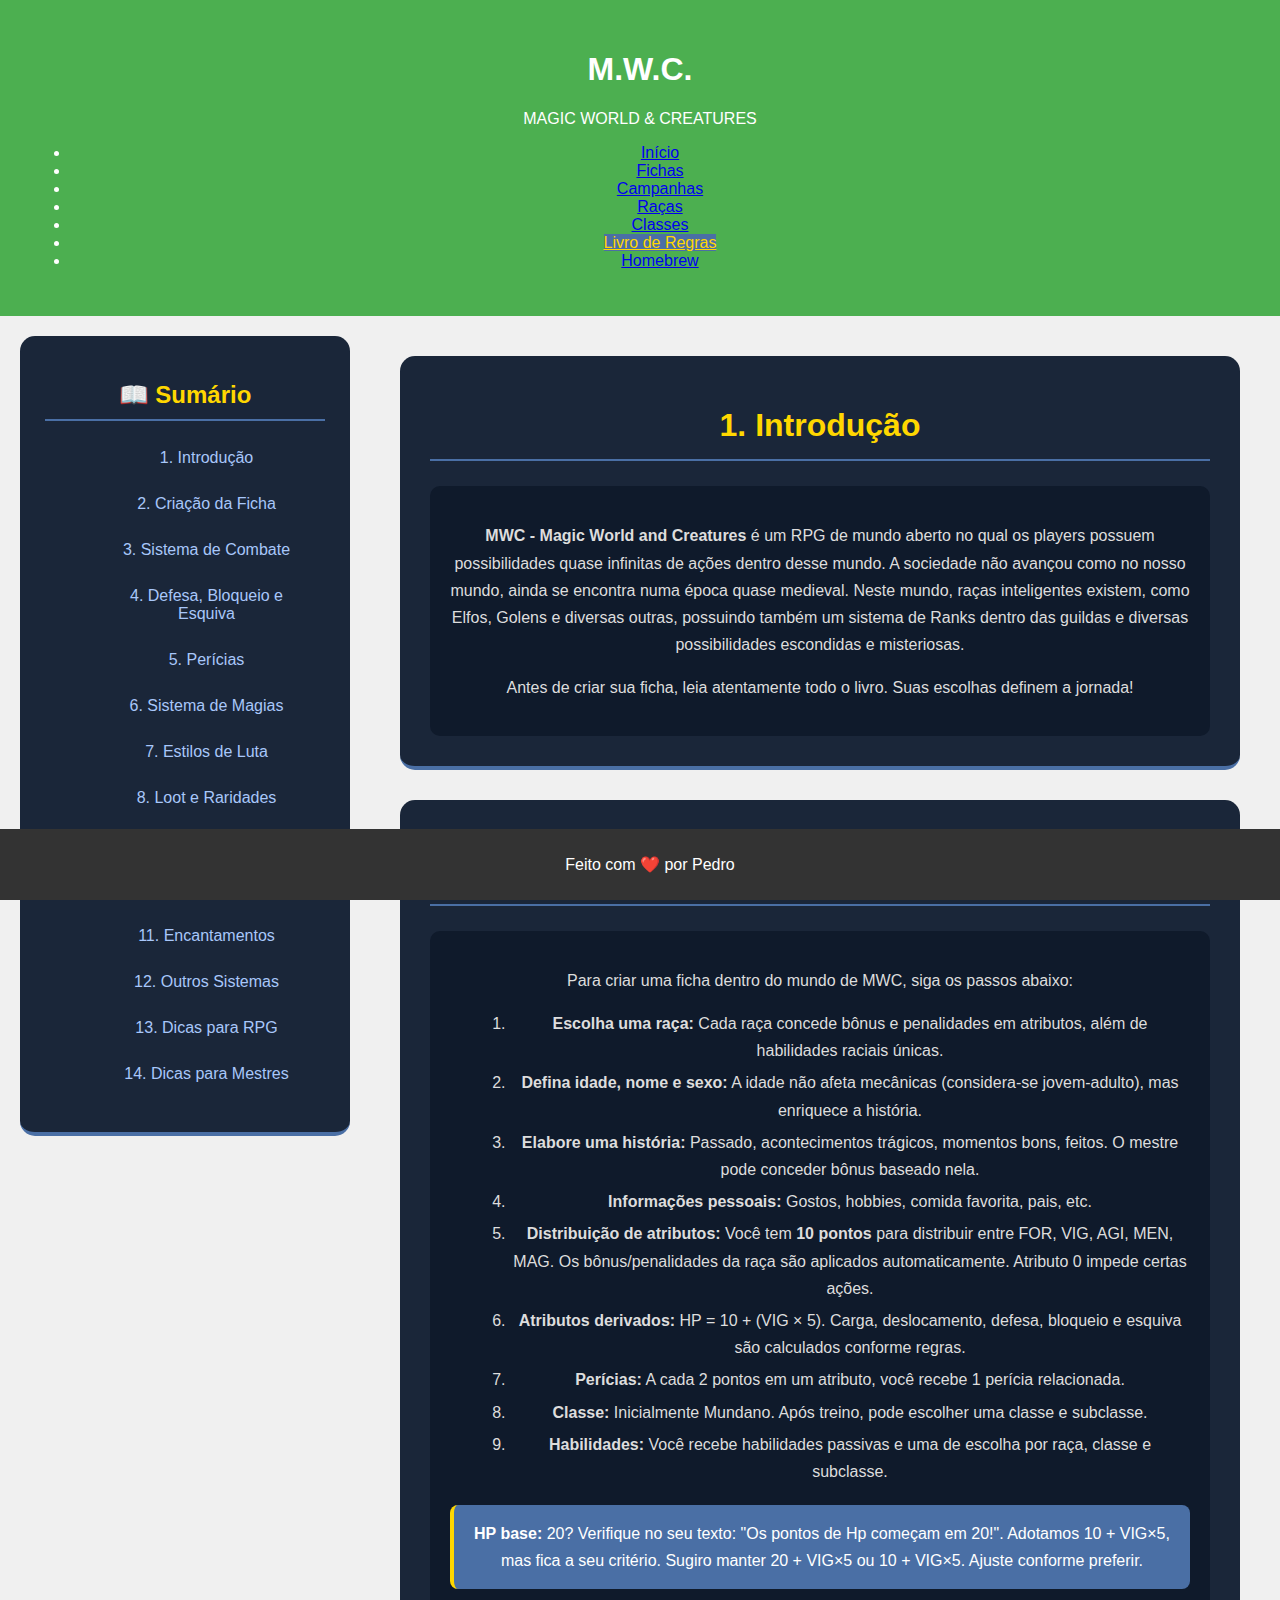
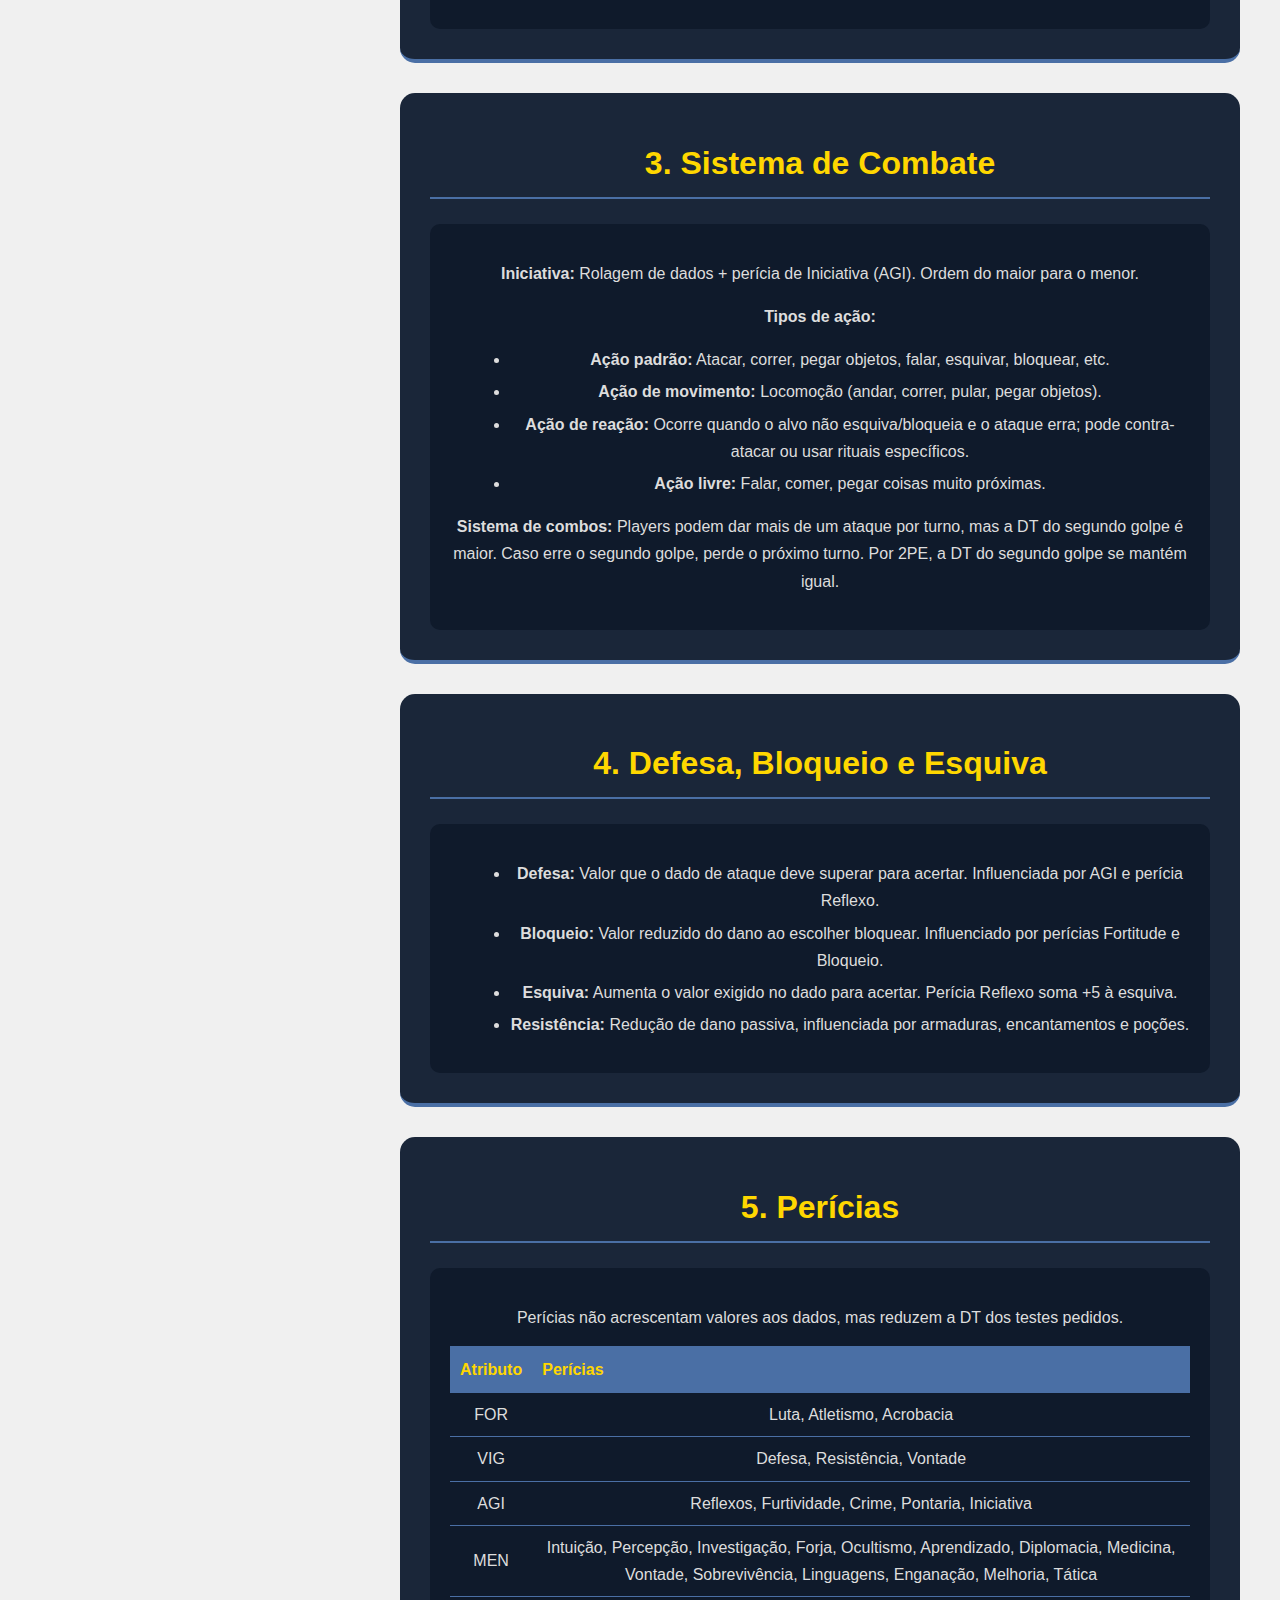
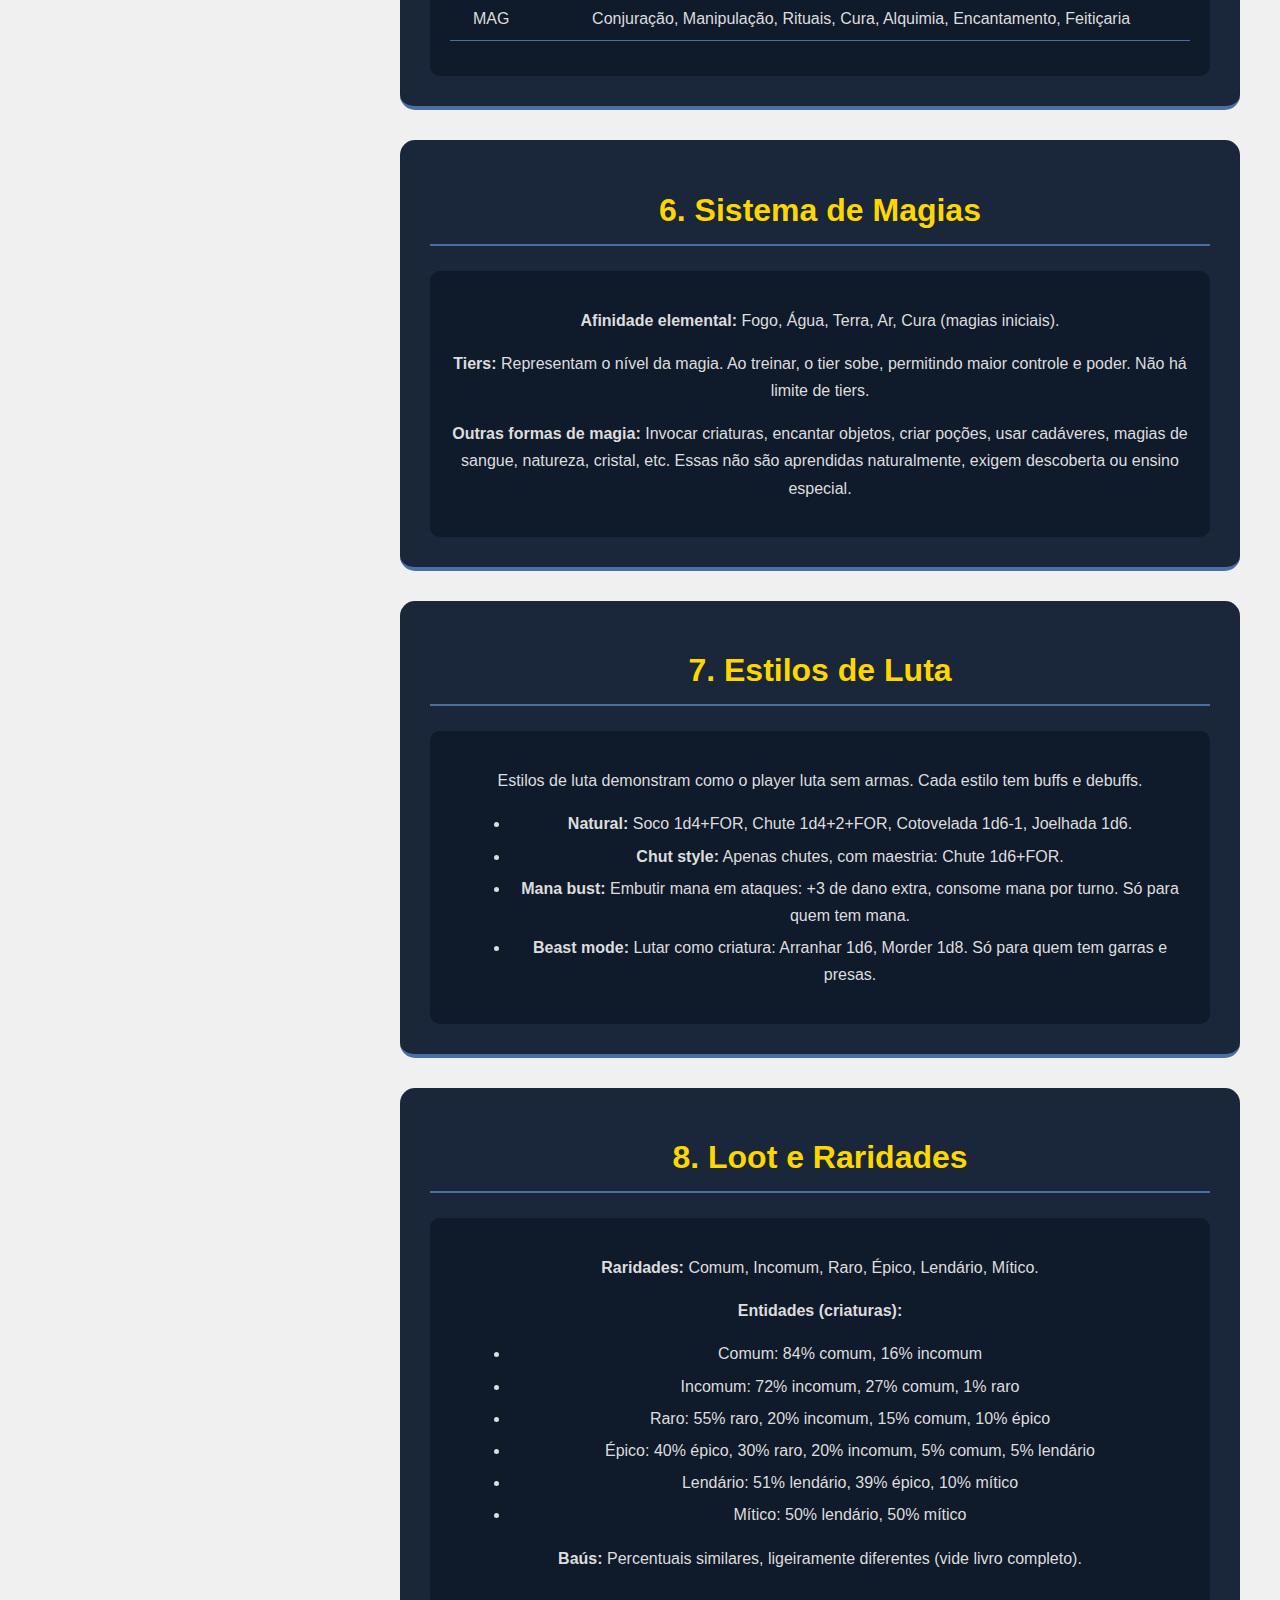
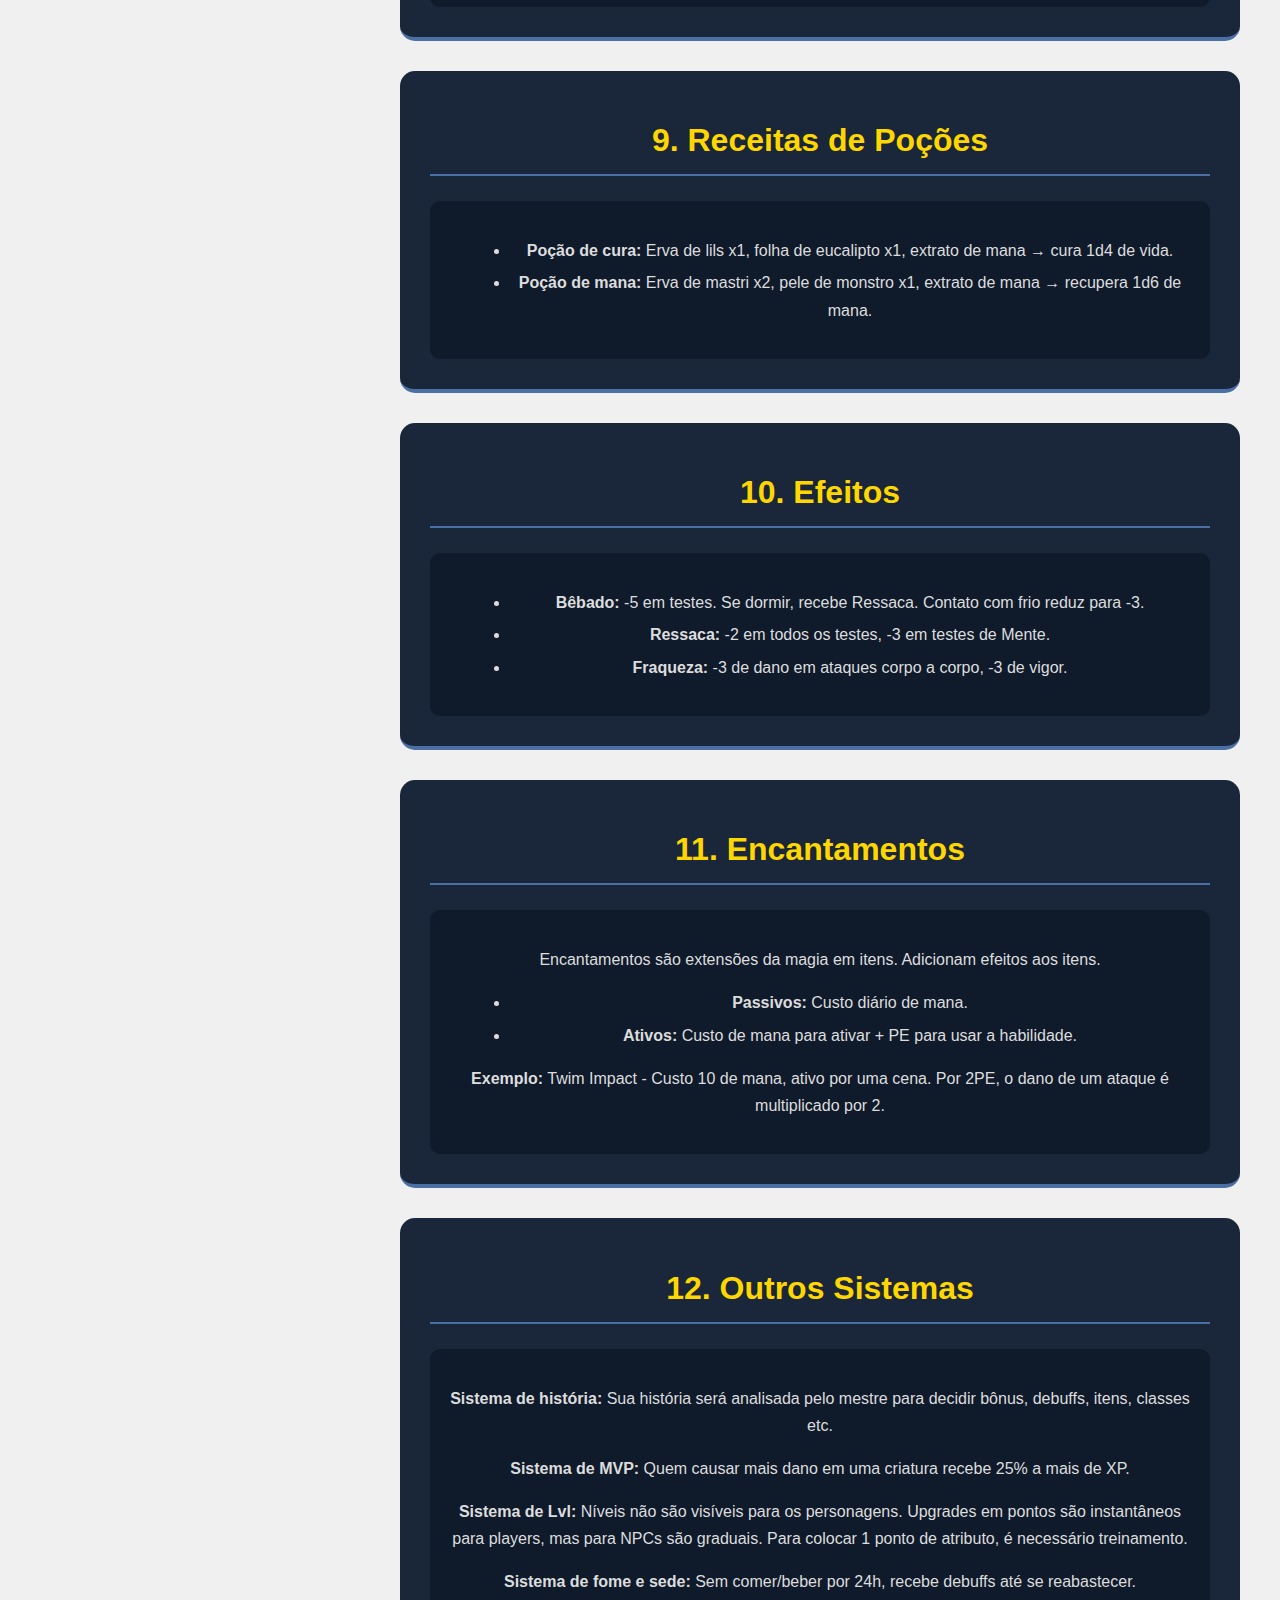
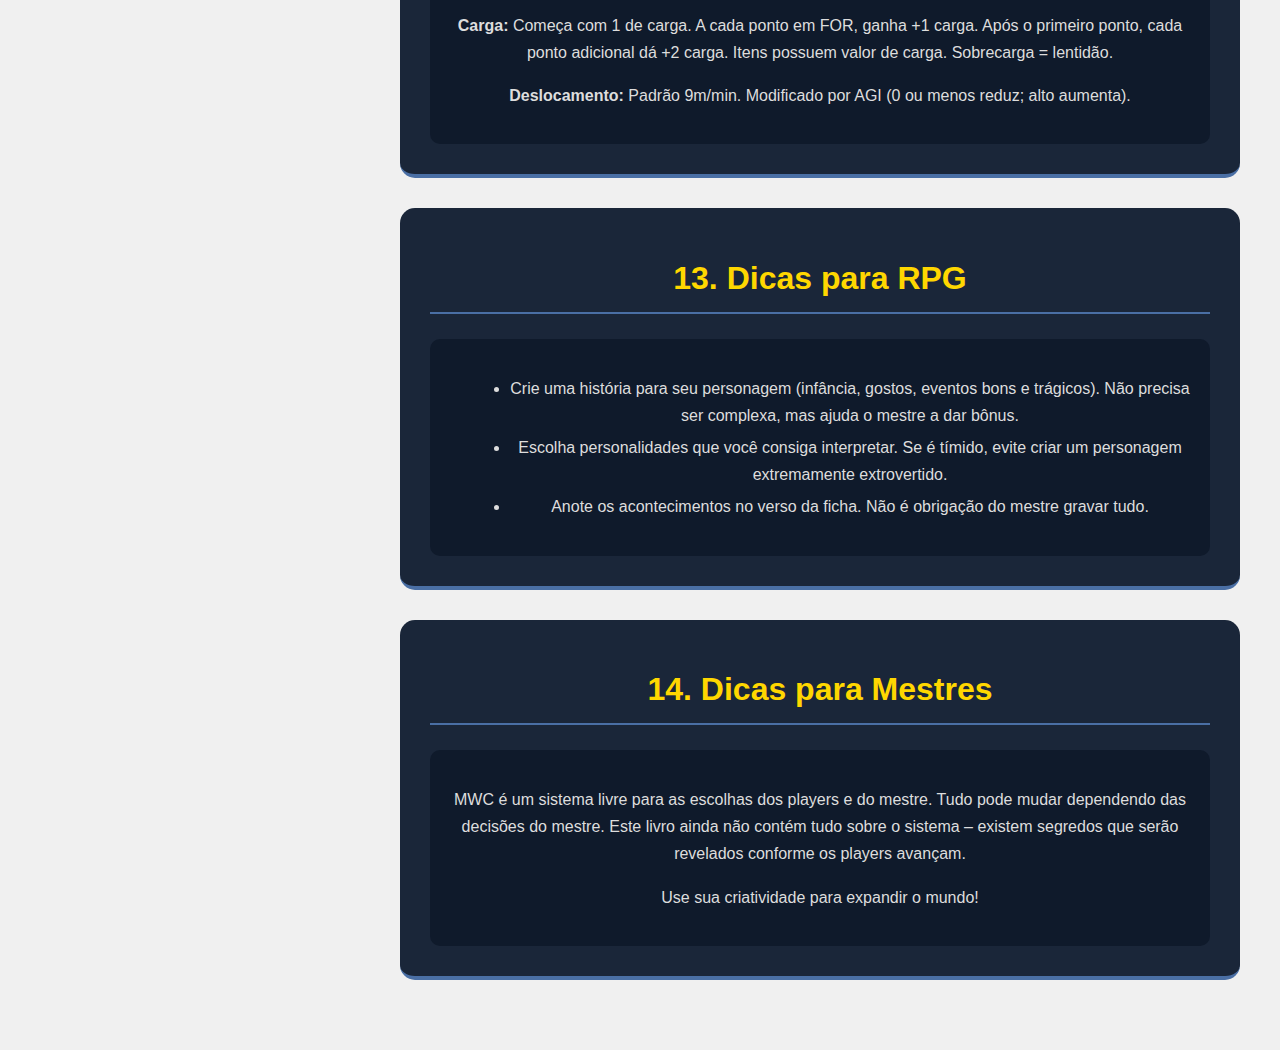
<file: regras.html>
<!DOCTYPE html>
<html lang="pt-br">
<head>
    <meta charset="UTF-8">
    <meta name="viewport" content="width=device-width, initial-scale=1.0">
    <title>Livro de Regras - MWC RPG</title>
    <link rel="stylesheet" href="style.css">
    <style>
        .regras-container {
            display: flex;
            gap: 30px;
            max-width: 1400px;
            margin: 0 auto;
            padding: 20px;
        }

        .indice-lateral {
            width: 280px;
            background: #1a2639;
            border-radius: 15px;
            padding: 25px;
            position: sticky;
            top: 20px;
            height: fit-content;
            border-bottom: 4px solid #4a6fa5;
        }

        .indice-lateral h2 {
            color: #ffd700;
            border-bottom: 2px solid #4a6fa5;
            padding-bottom: 10px;
            margin-bottom: 20px;
        }

        .indice-lista {
            list-style: none;
        }

        .indice-item {
            margin-bottom: 12px;
        }

        .indice-link {
            color: #a8c7fa;
            text-decoration: none;
            display: block;
            padding: 8px 12px;
            border-radius: 5px;
            transition: 0.3s;
            border-left: 3px solid transparent;
        }

        .indice-link:hover {
            background: #0f1a2b;
            color: #ffd700;
            border-left-color: #ffd700;
        }

        .conteudo-regras {
            flex: 1;
        }

        .capitulo {
            background: #1a2639;
            border-radius: 15px;
            padding: 30px;
            margin-bottom: 30px;
            border-bottom: 4px solid #4a6fa5;
        }

        .capitulo-titulo {
            color: #ffd700;
            font-size: 32px;
            border-bottom: 2px solid #4a6fa5;
            padding-bottom: 15px;
            margin-bottom: 25px;
        }

        .secao {
            margin-bottom: 30px;
        }

        .secao-titulo {
            color: #ffd700;
            font-size: 24px;
            margin-bottom: 15px;
            display: flex;
            align-items: center;
            gap: 10px;
        }

        .secao-titulo i {
            color: #4a6fa5;
        }

        .secao-conteudo {
            color: #ddd;
            line-height: 1.7;
            background: #0f1a2b;
            padding: 20px;
            border-radius: 10px;
        }

        .secao-conteudo p {
            margin-bottom: 15px;
        }

        .secao-conteudo ul, .secao-conteudo ol {
            margin-left: 20px;
            margin-bottom: 15px;
        }

        .secao-conteudo li {
            margin-bottom: 5px;
        }

        .destaque {
            background: #4a6fa5;
            padding: 15px;
            border-radius: 8px;
            color: white;
            border-left: 4px solid #ffd700;
            margin: 20px 0;
        }

        .tabela-atributos {
            width: 100%;
            border-collapse: collapse;
            margin: 15px 0;
        }

        .tabela-atributos th {
            background: #4a6fa5;
            color: #ffd700;
            padding: 10px;
            text-align: left;
        }

        .tabela-atributos td {
            padding: 8px 10px;
            border-bottom: 1px solid #4a6fa5;
        }

        @media (max-width: 900px) {
            .regras-container {
                flex-direction: column;
            }
            .indice-lateral {
                width: 100%;
                position: static;
            }
        }
    </style>
</head>
<body>
    <header>
        <div class="logo">
            <h1>M.W.C.</h1>
            <p>MAGIC WORLD & CREATURES</p>
        </div>
        <nav>
            <ul>
                <li><a href="index.html">Início</a></li>
                <li><a href="fichas.html">Fichas</a></li>
                <li><a href="campanhas.html">Campanhas</a></li>
                <li><a href="racas.html">Raças</a></li>
                <li><a href="classes.html">Classes</a></li>
                <li><a href="regras.html" style="background: #4a6fa5; color: #ffd700;">Livro de Regras</a></li>
                <li><a href="homebrew.html">Homebrew</a></li>
            </ul>
        </nav>
    </header>

    <div class="regras-container">
        <!-- ÍNDICE LATERAL -->
        <aside class="indice-lateral">
            <h2>📖 Sumário</h2>
            <ul class="indice-lista">
                <li class="indice-item"><a href="#introducao" class="indice-link">1. Introdução</a></li>
                <li class="indice-item"><a href="#criacao-ficha" class="indice-link">2. Criação da Ficha</a></li>
                <li class="indice-item"><a href="#combate" class="indice-link">3. Sistema de Combate</a></li>
                <li class="indice-item"><a href="#defesa" class="indice-link">4. Defesa, Bloqueio e Esquiva</a></li>
                <li class="indice-item"><a href="#pericias" class="indice-link">5. Perícias</a></li>
                <li class="indice-item"><a href="#magias" class="indice-link">6. Sistema de Magias</a></li>
                <li class="indice-item"><a href="#estilos-luta" class="indice-link">7. Estilos de Luta</a></li>
                <li class="indice-item"><a href="#loot" class="indice-link">8. Loot e Raridades</a></li>
                <li class="indice-item"><a href="#pocoes" class="indice-link">9. Receitas de Poções</a></li>
                <li class="indice-item"><a href="#efeitos" class="indice-link">10. Efeitos</a></li>
                <li class="indice-item"><a href="#encantamentos" class="indice-link">11. Encantamentos</a></li>
                <li class="indice-item"><a href="#outros" class="indice-link">12. Outros Sistemas</a></li>
                <li class="indice-item"><a href="#dicas" class="indice-link">13. Dicas para RPG</a></li>
                <li class="indice-item"><a href="#mestres" class="indice-link">14. Dicas para Mestres</a></li>
            </ul>
        </aside>

        <!-- CONTEÚDO PRINCIPAL -->
        <main class="conteudo-regras">
            <!-- CAPÍTULO 1 - INTRODUÇÃO -->
            <section id="introducao" class="capitulo">
                <h1 class="capitulo-titulo">1. Introdução</h1>
                <div class="secao-conteudo">
                    <p><strong>MWC - Magic World and Creatures</strong> é um RPG de mundo aberto no qual os players possuem possibilidades quase infinitas de ações dentro desse mundo. A sociedade não avançou como no nosso mundo, ainda se encontra numa época quase medieval. Neste mundo, raças inteligentes existem, como Elfos, Golens e diversas outras, possuindo também um sistema de Ranks dentro das guildas e diversas possibilidades escondidas e misteriosas.</p>
                    <p>Antes de criar sua ficha, leia atentamente todo o livro. Suas escolhas definem a jornada!</p>
                </div>
            </section>

            <!-- CAPÍTULO 2 - CRIAÇÃO DA FICHA -->
            <section id="criacao-ficha" class="capitulo">
                <h1 class="capitulo-titulo">2. Criação da Ficha</h1>
                <div class="secao-conteudo">
                    <p>Para criar uma ficha dentro do mundo de MWC, siga os passos abaixo:</p>
                    <ol>
                        <li><strong>Escolha uma raça:</strong> Cada raça concede bônus e penalidades em atributos, além de habilidades raciais únicas.</li>
                        <li><strong>Defina idade, nome e sexo:</strong> A idade não afeta mecânicas (considera-se jovem-adulto), mas enriquece a história.</li>
                        <li><strong>Elabore uma história:</strong> Passado, acontecimentos trágicos, momentos bons, feitos. O mestre pode conceder bônus baseado nela.</li>
                        <li><strong>Informações pessoais:</strong> Gostos, hobbies, comida favorita, pais, etc.</li>
                        <li><strong>Distribuição de atributos:</strong> Você tem <strong>10 pontos</strong> para distribuir entre FOR, VIG, AGI, MEN, MAG. Os bônus/penalidades da raça são aplicados automaticamente. Atributo 0 impede certas ações.</li>
                        <li><strong>Atributos derivados:</strong> HP = 10 + (VIG × 5). Carga, deslocamento, defesa, bloqueio e esquiva são calculados conforme regras.</li>
                        <li><strong>Perícias:</strong> A cada 2 pontos em um atributo, você recebe 1 perícia relacionada.</li>
                        <li><strong>Classe:</strong> Inicialmente Mundano. Após treino, pode escolher uma classe e subclasse.</li>
                        <li><strong>Habilidades:</strong> Você recebe habilidades passivas e uma de escolha por raça, classe e subclasse.</li>
                    </ol>
                    <div class="destaque">
                        <strong>HP base:</strong> 20? Verifique no seu texto: "Os pontos de Hp começam em 20!". Adotamos 10 + VIG×5, mas fica a seu critério. Sugiro manter 20 + VIG×5 ou 10 + VIG×5. Ajuste conforme preferir.
                    </div>
                </div>
            </section>

            <!-- CAPÍTULO 3 - SISTEMA DE COMBATE -->
            <section id="combate" class="capitulo">
                <h1 class="capitulo-titulo">3. Sistema de Combate</h1>
                <div class="secao-conteudo">
                    <p><strong>Iniciativa:</strong> Rolagem de dados + perícia de Iniciativa (AGI). Ordem do maior para o menor.</p>
                    <p><strong>Tipos de ação:</strong></p>
                    <ul>
                        <li><strong>Ação padrão:</strong> Atacar, correr, pegar objetos, falar, esquivar, bloquear, etc.</li>
                        <li><strong>Ação de movimento:</strong> Locomoção (andar, correr, pular, pegar objetos).</li>
                        <li><strong>Ação de reação:</strong> Ocorre quando o alvo não esquiva/bloqueia e o ataque erra; pode contra-atacar ou usar rituais específicos.</li>
                        <li><strong>Ação livre:</strong> Falar, comer, pegar coisas muito próximas.</li>
                    </ul>
                    <p><strong>Sistema de combos:</strong> Players podem dar mais de um ataque por turno, mas a DT do segundo golpe é maior. Caso erre o segundo golpe, perde o próximo turno. Por 2PE, a DT do segundo golpe se mantém igual.</p>
                </div>
            </section>

            <!-- CAPÍTULO 4 - DEFESA, BLOQUEIO E ESQUIVA -->
            <section id="defesa" class="capitulo">
                <h1 class="capitulo-titulo">4. Defesa, Bloqueio e Esquiva</h1>
                <div class="secao-conteudo">
                    <ul>
                        <li><strong>Defesa:</strong> Valor que o dado de ataque deve superar para acertar. Influenciada por AGI e perícia Reflexo.</li>
                        <li><strong>Bloqueio:</strong> Valor reduzido do dano ao escolher bloquear. Influenciado por perícias Fortitude e Bloqueio.</li>
                        <li><strong>Esquiva:</strong> Aumenta o valor exigido no dado para acertar. Perícia Reflexo soma +5 à esquiva.</li>
                        <li><strong>Resistência:</strong> Redução de dano passiva, influenciada por armaduras, encantamentos e poções.</li>
                    </ul>
                </div>
            </section>

            <!-- CAPÍTULO 5 - PERÍCIAS -->
            <section id="pericias" class="capitulo">
                <h1 class="capitulo-titulo">5. Perícias</h1>
                <div class="secao-conteudo">
                    <p>Perícias não acrescentam valores aos dados, mas reduzem a DT dos testes pedidos.</p>
                    <table class="tabela-atributos">
                        <tr><th>Atributo</th><th>Perícias</th></tr>
                        <tr><td>FOR</td><td>Luta, Atletismo, Acrobacia</td></tr>
                        <tr><td>VIG</td><td>Defesa, Resistência, Vontade</td></tr>
                        <tr><td>AGI</td><td>Reflexos, Furtividade, Crime, Pontaria, Iniciativa</td></tr>
                        <tr><td>MEN</td><td>Intuição, Percepção, Investigação, Forja, Ocultismo, Aprendizado, Diplomacia, Medicina, Vontade, Sobrevivência, Linguagens, Enganação, Melhoria, Tática</td></tr>
                        <tr><td>MAG</td><td>Conjuração, Manipulação, Rituais, Cura, Alquimia, Encantamento, Feitiçaria</td></tr>
                    </table>
                </div>
            </section>

            <!-- CAPÍTULO 6 - SISTEMA DE MAGIAS -->
            <section id="magias" class="capitulo">
                <h1 class="capitulo-titulo">6. Sistema de Magias</h1>
                <div class="secao-conteudo">
                    <p><strong>Afinidade elemental:</strong> Fogo, Água, Terra, Ar, Cura (magias iniciais).</p>
                    <p><strong>Tiers:</strong> Representam o nível da magia. Ao treinar, o tier sobe, permitindo maior controle e poder. Não há limite de tiers.</p>
                    <p><strong>Outras formas de magia:</strong> Invocar criaturas, encantar objetos, criar poções, usar cadáveres, magias de sangue, natureza, cristal, etc. Essas não são aprendidas naturalmente, exigem descoberta ou ensino especial.</p>
                </div>
            </section>

            <!-- CAPÍTULO 7 - ESTILOS DE LUTA -->
            <section id="estilos-luta" class="capitulo">
                <h1 class="capitulo-titulo">7. Estilos de Luta</h1>
                <div class="secao-conteudo">
                    <p>Estilos de luta demonstram como o player luta sem armas. Cada estilo tem buffs e debuffs.</p>
                    <ul>
                        <li><strong>Natural:</strong> Soco 1d4+FOR, Chute 1d4+2+FOR, Cotovelada 1d6-1, Joelhada 1d6.</li>
                        <li><strong>Chut style:</strong> Apenas chutes, com maestria: Chute 1d6+FOR.</li>
                        <li><strong>Mana bust:</strong> Embutir mana em ataques: +3 de dano extra, consome mana por turno. Só para quem tem mana.</li>
                        <li><strong>Beast mode:</strong> Lutar como criatura: Arranhar 1d6, Morder 1d8. Só para quem tem garras e presas.</li>
                    </ul>
                </div>
            </section>

            <!-- CAPÍTULO 8 - LOOT E RARIDADES -->
            <section id="loot" class="capitulo">
                <h1 class="capitulo-titulo">8. Loot e Raridades</h1>
                <div class="secao-conteudo">
                    <p><strong>Raridades:</strong> Comum, Incomum, Raro, Épico, Lendário, Mítico.</p>
                    <p><strong>Entidades (criaturas):</strong></p>
                    <ul>
                        <li>Comum: 84% comum, 16% incomum</li>
                        <li>Incomum: 72% incomum, 27% comum, 1% raro</li>
                        <li>Raro: 55% raro, 20% incomum, 15% comum, 10% épico</li>
                        <li>Épico: 40% épico, 30% raro, 20% incomum, 5% comum, 5% lendário</li>
                        <li>Lendário: 51% lendário, 39% épico, 10% mítico</li>
                        <li>Mítico: 50% lendário, 50% mítico</li>
                    </ul>
                    <p><strong>Baús:</strong> Percentuais similares, ligeiramente diferentes (vide livro completo).</p>
                </div>
            </section>

            <!-- CAPÍTULO 9 - RECEITAS DE POÇÕES -->
            <section id="pocoes" class="capitulo">
                <h1 class="capitulo-titulo">9. Receitas de Poções</h1>
                <div class="secao-conteudo">
                    <ul>
                        <li><strong>Poção de cura:</strong> Erva de lils x1, folha de eucalipto x1, extrato de mana → cura 1d4 de vida.</li>
                        <li><strong>Poção de mana:</strong> Erva de mastri x2, pele de monstro x1, extrato de mana → recupera 1d6 de mana.</li>
                    </ul>
                </div>
            </section>

            <!-- CAPÍTULO 10 - EFEITOS -->
            <section id="efeitos" class="capitulo">
                <h1 class="capitulo-titulo">10. Efeitos</h1>
                <div class="secao-conteudo">
                    <ul>
                        <li><strong>Bêbado:</strong> -5 em testes. Se dormir, recebe Ressaca. Contato com frio reduz para -3.</li>
                        <li><strong>Ressaca:</strong> -2 em todos os testes, -3 em testes de Mente.</li>
                        <li><strong>Fraqueza:</strong> -3 de dano em ataques corpo a corpo, -3 de vigor.</li>
                    </ul>
                </div>
            </section>

            <!-- CAPÍTULO 11 - ENCANTAMENTOS -->
            <section id="encantamentos" class="capitulo">
                <h1 class="capitulo-titulo">11. Encantamentos</h1>
                <div class="secao-conteudo">
                    <p>Encantamentos são extensões da magia em itens. Adicionam efeitos aos itens.</p>
                    <ul>
                        <li><strong>Passivos:</strong> Custo diário de mana.</li>
                        <li><strong>Ativos:</strong> Custo de mana para ativar + PE para usar a habilidade.</li>
                    </ul>
                    <p><strong>Exemplo:</strong> Twim Impact - Custo 10 de mana, ativo por uma cena. Por 2PE, o dano de um ataque é multiplicado por 2.</p>
                </div>
            </section>

            <!-- CAPÍTULO 12 - OUTROS SISTEMAS -->
            <section id="outros" class="capitulo">
                <h1 class="capitulo-titulo">12. Outros Sistemas</h1>
                <div class="secao-conteudo">
                    <p><strong>Sistema de história:</strong> Sua história será analisada pelo mestre para decidir bônus, debuffs, itens, classes etc.</p>
                    <p><strong>Sistema de MVP:</strong> Quem causar mais dano em uma criatura recebe 25% a mais de XP.</p>
                    <p><strong>Sistema de Lvl:</strong> Níveis não são visíveis para os personagens. Upgrades em pontos são instantâneos para players, mas para NPCs são graduais. Para colocar 1 ponto de atributo, é necessário treinamento.</p>
                    <p><strong>Sistema de fome e sede:</strong> Sem comer/beber por 24h, recebe debuffs até se reabastecer.</p>
                    <p><strong>Carga:</strong> Começa com 1 de carga. A cada ponto em FOR, ganha +1 carga. Após o primeiro ponto, cada ponto adicional dá +2 carga. Itens possuem valor de carga. Sobrecarga = lentidão.</p>
                    <p><strong>Deslocamento:</strong> Padrão 9m/min. Modificado por AGI (0 ou menos reduz; alto aumenta).</p>
                </div>
            </section>

            <!-- CAPÍTULO 13 - DICAS PARA RPG -->
            <section id="dicas" class="capitulo">
                <h1 class="capitulo-titulo">13. Dicas para RPG</h1>
                <div class="secao-conteudo">
                    <ul>
                        <li>Crie uma história para seu personagem (infância, gostos, eventos bons e trágicos). Não precisa ser complexa, mas ajuda o mestre a dar bônus.</li>
                        <li>Escolha personalidades que você consiga interpretar. Se é tímido, evite criar um personagem extremamente extrovertido.</li>
                        <li>Anote os acontecimentos no verso da ficha. Não é obrigação do mestre gravar tudo.</li>
                    </ul>
                </div>
            </section>

            <!-- CAPÍTULO 14 - DICAS PARA MESTRES -->
            <section id="mestres" class="capitulo">
                <h1 class="capitulo-titulo">14. Dicas para Mestres</h1>
                <div class="secao-conteudo">
                    <p>MWC é um sistema livre para as escolhas dos players e do mestre. Tudo pode mudar dependendo das decisões do mestre. Este livro ainda não contém tudo sobre o sistema – existem segredos que serão revelados conforme os players avançam.</p>
                    <p>Use sua criatividade para expandir o mundo!</p>
                </div>
            </section>
        </main>
    </div>

    <footer>
        <p>Feito com ❤️ por Pedro</p>
    </footer>
</body>
</html>
</file>
<file: style.css>
body {
    font-family: Arial, sans-serif;
    background-color: #f0f0f0;
    margin: 0;
    padding: 0;
    text-align: center;
}

header {
    background-color: #4CAF50;
    color: white;
    padding: 30px;
}

main {
    padding: 20px;
}

button {
    background-color: #008CBA;
    color: white;
    padding: 10px 20px;
    border: none;
    border-radius: 5px;
    cursor: pointer;
    font-size: 16px;
}

button:hover {
    background-color: #005f6b;
}

footer {
    background-color: #333;
    color: white;
    padding: 10px;
    position: fixed;
    bottom: 0;
    width: 100%;
}
</file>
